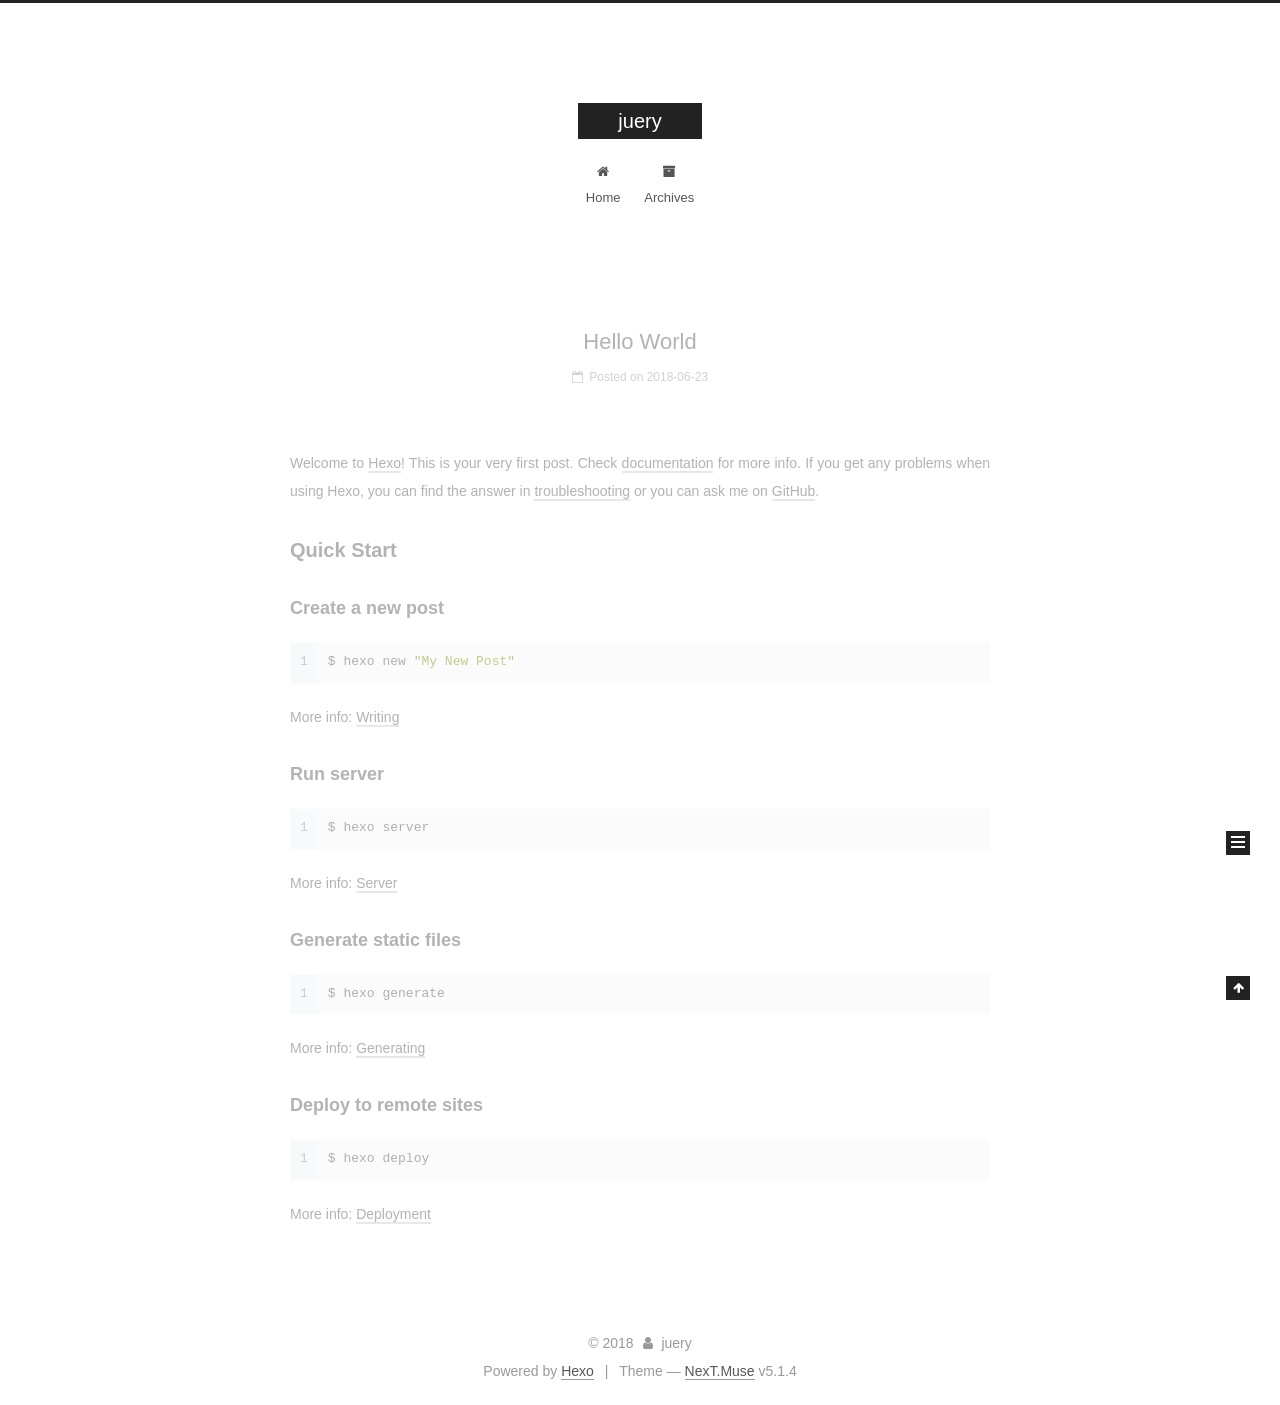
<file: index.html>
<!DOCTYPE html>



  


<html class="theme-next muse use-motion" lang="">
<head>
  <meta charset="UTF-8"/>
<meta http-equiv="X-UA-Compatible" content="IE=edge" />
<meta name="viewport" content="width=device-width, initial-scale=1, maximum-scale=1"/>
<meta name="theme-color" content="#222">









<meta http-equiv="Cache-Control" content="no-transform" />
<meta http-equiv="Cache-Control" content="no-siteapp" />
















  
  
  <link href="/lib/fancybox/source/jquery.fancybox.css?v=2.1.5" rel="stylesheet" type="text/css" />







<link href="/lib/font-awesome/css/font-awesome.min.css?v=4.6.2" rel="stylesheet" type="text/css" />

<link href="/css/main.css?v=5.1.4" rel="stylesheet" type="text/css" />


  <link rel="apple-touch-icon" sizes="180x180" href="/images/apple-touch-icon-next.png?v=5.1.4">


  <link rel="icon" type="image/png" sizes="32x32" href="/images/favicon-32x32-next.png?v=5.1.4">


  <link rel="icon" type="image/png" sizes="16x16" href="/images/favicon-16x16-next.png?v=5.1.4">


  <link rel="mask-icon" href="/images/logo.svg?v=5.1.4" color="#222">





  <meta name="keywords" content="Hexo, NexT" />










<meta property="og:type" content="website">
<meta property="og:title" content="juery">
<meta property="og:url" content="http://yoursite.com/index.html">
<meta property="og:site_name" content="juery">
<meta property="og:locale" content="default">
<meta name="twitter:card" content="summary">
<meta name="twitter:title" content="juery">



<script type="text/javascript" id="hexo.configurations">
  var NexT = window.NexT || {};
  var CONFIG = {
    root: '/',
    scheme: 'Muse',
    version: '5.1.4',
    sidebar: {"position":"left","display":"post","offset":12,"b2t":false,"scrollpercent":false,"onmobile":false},
    fancybox: true,
    tabs: true,
    motion: {"enable":true,"async":false,"transition":{"post_block":"fadeIn","post_header":"slideDownIn","post_body":"slideDownIn","coll_header":"slideLeftIn","sidebar":"slideUpIn"}},
    duoshuo: {
      userId: '0',
      author: 'Author'
    },
    algolia: {
      applicationID: '',
      apiKey: '',
      indexName: '',
      hits: {"per_page":10},
      labels: {"input_placeholder":"Search for Posts","hits_empty":"We didn't find any results for the search: ${query}","hits_stats":"${hits} results found in ${time} ms"}
    }
  };
</script>



  <link rel="canonical" href="http://yoursite.com/"/>





  <title>juery</title>
  








</head>

<body itemscope itemtype="http://schema.org/WebPage" lang="default">

  
  
    
  

  <div class="container sidebar-position-left 
  page-home">
    <div class="headband"></div>

    <header id="header" class="header" itemscope itemtype="http://schema.org/WPHeader">
      <div class="header-inner"><div class="site-brand-wrapper">
  <div class="site-meta ">
    

    <div class="custom-logo-site-title">
      <a href="/"  class="brand" rel="start">
        <span class="logo-line-before"><i></i></span>
        <span class="site-title">juery</span>
        <span class="logo-line-after"><i></i></span>
      </a>
    </div>
      
        <p class="site-subtitle"></p>
      
  </div>

  <div class="site-nav-toggle">
    <button>
      <span class="btn-bar"></span>
      <span class="btn-bar"></span>
      <span class="btn-bar"></span>
    </button>
  </div>
</div>

<nav class="site-nav">
  

  
    <ul id="menu" class="menu">
      
        
        <li class="menu-item menu-item-home">
          <a href="/" rel="section">
            
              <i class="menu-item-icon fa fa-fw fa-home"></i> <br />
            
            Home
          </a>
        </li>
      
        
        <li class="menu-item menu-item-archives">
          <a href="/archives/" rel="section">
            
              <i class="menu-item-icon fa fa-fw fa-archive"></i> <br />
            
            Archives
          </a>
        </li>
      

      
    </ul>
  

  
</nav>



 </div>
    </header>

    <main id="main" class="main">
      <div class="main-inner">
        <div class="content-wrap">
          <div id="content" class="content">
            
  <section id="posts" class="posts-expand">
    
      

  

  
  
  

  <article class="post post-type-normal" itemscope itemtype="http://schema.org/Article">
  
  
  
  <div class="post-block">
    <link itemprop="mainEntityOfPage" href="http://yoursite.com/2018/06/23/hello-world/">

    <span hidden itemprop="author" itemscope itemtype="http://schema.org/Person">
      <meta itemprop="name" content="juery">
      <meta itemprop="description" content="">
      <meta itemprop="image" content="/images/avatar.gif">
    </span>

    <span hidden itemprop="publisher" itemscope itemtype="http://schema.org/Organization">
      <meta itemprop="name" content="juery">
    </span>

    
      <header class="post-header">

        
        
          <h1 class="post-title" itemprop="name headline">
                
                <a class="post-title-link" href="/2018/06/23/hello-world/" itemprop="url">Hello World</a></h1>
        

        <div class="post-meta">
          <span class="post-time">
            
              <span class="post-meta-item-icon">
                <i class="fa fa-calendar-o"></i>
              </span>
              
                <span class="post-meta-item-text">Posted on</span>
              
              <time title="Post created" itemprop="dateCreated datePublished" datetime="2018-06-23T11:20:34+08:00">
                2018-06-23
              </time>
            

            

            
          </span>

          

          
            
          

          
          

          

          

          

        </div>
      </header>
    

    
    
    
    <div class="post-body" itemprop="articleBody">

      
      

      
        
          
            <p>Welcome to <a href="https://hexo.io/" target="_blank" rel="noopener">Hexo</a>! This is your very first post. Check <a href="https://hexo.io/docs/" target="_blank" rel="noopener">documentation</a> for more info. If you get any problems when using Hexo, you can find the answer in <a href="https://hexo.io/docs/troubleshooting.html" target="_blank" rel="noopener">troubleshooting</a> or you can ask me on <a href="https://github.com/hexojs/hexo/issues" target="_blank" rel="noopener">GitHub</a>.</p>
<h2 id="Quick-Start"><a href="#Quick-Start" class="headerlink" title="Quick Start"></a>Quick Start</h2><h3 id="Create-a-new-post"><a href="#Create-a-new-post" class="headerlink" title="Create a new post"></a>Create a new post</h3><figure class="highlight bash"><table><tr><td class="gutter"><pre><span class="line">1</span><br></pre></td><td class="code"><pre><span class="line">$ hexo new <span class="string">"My New Post"</span></span><br></pre></td></tr></table></figure>
<p>More info: <a href="https://hexo.io/docs/writing.html" target="_blank" rel="noopener">Writing</a></p>
<h3 id="Run-server"><a href="#Run-server" class="headerlink" title="Run server"></a>Run server</h3><figure class="highlight bash"><table><tr><td class="gutter"><pre><span class="line">1</span><br></pre></td><td class="code"><pre><span class="line">$ hexo server</span><br></pre></td></tr></table></figure>
<p>More info: <a href="https://hexo.io/docs/server.html" target="_blank" rel="noopener">Server</a></p>
<h3 id="Generate-static-files"><a href="#Generate-static-files" class="headerlink" title="Generate static files"></a>Generate static files</h3><figure class="highlight bash"><table><tr><td class="gutter"><pre><span class="line">1</span><br></pre></td><td class="code"><pre><span class="line">$ hexo generate</span><br></pre></td></tr></table></figure>
<p>More info: <a href="https://hexo.io/docs/generating.html" target="_blank" rel="noopener">Generating</a></p>
<h3 id="Deploy-to-remote-sites"><a href="#Deploy-to-remote-sites" class="headerlink" title="Deploy to remote sites"></a>Deploy to remote sites</h3><figure class="highlight bash"><table><tr><td class="gutter"><pre><span class="line">1</span><br></pre></td><td class="code"><pre><span class="line">$ hexo deploy</span><br></pre></td></tr></table></figure>
<p>More info: <a href="https://hexo.io/docs/deployment.html" target="_blank" rel="noopener">Deployment</a></p>

          
        
      
    </div>
    
    
    

    

    

    

    <footer class="post-footer">
      

      

      

      
      
        <div class="post-eof"></div>
      
    </footer>
  </div>
  
  
  
  </article>


    
  </section>

  


          </div>
          


          

        </div>
        
          
  
  <div class="sidebar-toggle">
    <div class="sidebar-toggle-line-wrap">
      <span class="sidebar-toggle-line sidebar-toggle-line-first"></span>
      <span class="sidebar-toggle-line sidebar-toggle-line-middle"></span>
      <span class="sidebar-toggle-line sidebar-toggle-line-last"></span>
    </div>
  </div>

  <aside id="sidebar" class="sidebar">
    
    <div class="sidebar-inner">

      

      

      <section class="site-overview-wrap sidebar-panel sidebar-panel-active">
        <div class="site-overview">
          <div class="site-author motion-element" itemprop="author" itemscope itemtype="http://schema.org/Person">
            
              <p class="site-author-name" itemprop="name">juery</p>
              <p class="site-description motion-element" itemprop="description"></p>
          </div>

          <nav class="site-state motion-element">

            
              <div class="site-state-item site-state-posts">
              
                <a href="/archives/">
              
                  <span class="site-state-item-count">1</span>
                  <span class="site-state-item-name">posts</span>
                </a>
              </div>
            

            

            

          </nav>

          

          

          
          

          
          

          

        </div>
      </section>

      

      

    </div>
  </aside>


        
      </div>
    </main>

    <footer id="footer" class="footer">
      <div class="footer-inner">
        <div class="copyright">&copy; <span itemprop="copyrightYear">2018</span>
  <span class="with-love">
    <i class="fa fa-user"></i>
  </span>
  <span class="author" itemprop="copyrightHolder">juery</span>

  
</div>


  <div class="powered-by">Powered by <a class="theme-link" target="_blank" href="https://hexo.io">Hexo</a></div>



  <span class="post-meta-divider">|</span>



  <div class="theme-info">Theme &mdash; <a class="theme-link" target="_blank" href="https://github.com/iissnan/hexo-theme-next">NexT.Muse</a> v5.1.4</div>




        







        
      </div>
    </footer>

    
      <div class="back-to-top">
        <i class="fa fa-arrow-up"></i>
        
      </div>
    

    

  </div>

  

<script type="text/javascript">
  if (Object.prototype.toString.call(window.Promise) !== '[object Function]') {
    window.Promise = null;
  }
</script>









  












  
  
    <script type="text/javascript" src="/lib/jquery/index.js?v=2.1.3"></script>
  

  
  
    <script type="text/javascript" src="/lib/fastclick/lib/fastclick.min.js?v=1.0.6"></script>
  

  
  
    <script type="text/javascript" src="/lib/jquery_lazyload/jquery.lazyload.js?v=1.9.7"></script>
  

  
  
    <script type="text/javascript" src="/lib/velocity/velocity.min.js?v=1.2.1"></script>
  

  
  
    <script type="text/javascript" src="/lib/velocity/velocity.ui.min.js?v=1.2.1"></script>
  

  
  
    <script type="text/javascript" src="/lib/fancybox/source/jquery.fancybox.pack.js?v=2.1.5"></script>
  


  


  <script type="text/javascript" src="/js/src/utils.js?v=5.1.4"></script>

  <script type="text/javascript" src="/js/src/motion.js?v=5.1.4"></script>



  
  

  

  


  <script type="text/javascript" src="/js/src/bootstrap.js?v=5.1.4"></script>



  


  




	





  





  












  





  

  

  

  
  

  

  

  

</body>
</html>
</file>
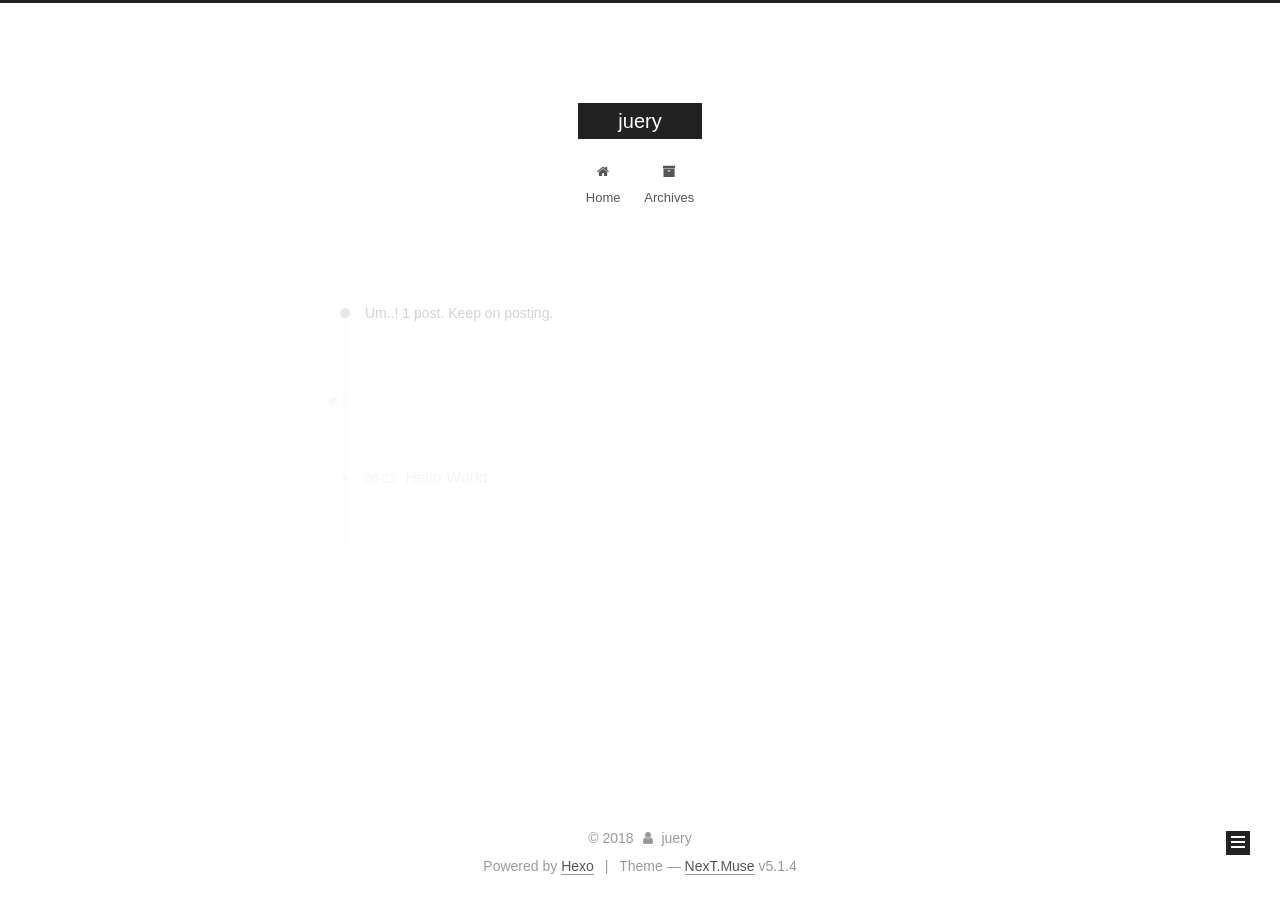
<file: archives/index.html>
<!DOCTYPE html>



  


<html class="theme-next muse use-motion" lang="">
<head>
  <meta charset="UTF-8"/>
<meta http-equiv="X-UA-Compatible" content="IE=edge" />
<meta name="viewport" content="width=device-width, initial-scale=1, maximum-scale=1"/>
<meta name="theme-color" content="#222">









<meta http-equiv="Cache-Control" content="no-transform" />
<meta http-equiv="Cache-Control" content="no-siteapp" />
















  
  
  <link href="/lib/fancybox/source/jquery.fancybox.css?v=2.1.5" rel="stylesheet" type="text/css" />







<link href="/lib/font-awesome/css/font-awesome.min.css?v=4.6.2" rel="stylesheet" type="text/css" />

<link href="/css/main.css?v=5.1.4" rel="stylesheet" type="text/css" />


  <link rel="apple-touch-icon" sizes="180x180" href="/images/apple-touch-icon-next.png?v=5.1.4">


  <link rel="icon" type="image/png" sizes="32x32" href="/images/favicon-32x32-next.png?v=5.1.4">


  <link rel="icon" type="image/png" sizes="16x16" href="/images/favicon-16x16-next.png?v=5.1.4">


  <link rel="mask-icon" href="/images/logo.svg?v=5.1.4" color="#222">





  <meta name="keywords" content="Hexo, NexT" />










<meta property="og:type" content="website">
<meta property="og:title" content="juery">
<meta property="og:url" content="http://yoursite.com/archives/index.html">
<meta property="og:site_name" content="juery">
<meta property="og:locale" content="default">
<meta name="twitter:card" content="summary">
<meta name="twitter:title" content="juery">



<script type="text/javascript" id="hexo.configurations">
  var NexT = window.NexT || {};
  var CONFIG = {
    root: '/',
    scheme: 'Muse',
    version: '5.1.4',
    sidebar: {"position":"left","display":"post","offset":12,"b2t":false,"scrollpercent":false,"onmobile":false},
    fancybox: true,
    tabs: true,
    motion: {"enable":true,"async":false,"transition":{"post_block":"fadeIn","post_header":"slideDownIn","post_body":"slideDownIn","coll_header":"slideLeftIn","sidebar":"slideUpIn"}},
    duoshuo: {
      userId: '0',
      author: 'Author'
    },
    algolia: {
      applicationID: '',
      apiKey: '',
      indexName: '',
      hits: {"per_page":10},
      labels: {"input_placeholder":"Search for Posts","hits_empty":"We didn't find any results for the search: ${query}","hits_stats":"${hits} results found in ${time} ms"}
    }
  };
</script>



  <link rel="canonical" href="http://yoursite.com/archives/"/>





  <title>Archive | juery</title>
  








</head>

<body itemscope itemtype="http://schema.org/WebPage" lang="default">

  
  
    
  

  <div class="container sidebar-position-left page-archive">
    <div class="headband"></div>

    <header id="header" class="header" itemscope itemtype="http://schema.org/WPHeader">
      <div class="header-inner"><div class="site-brand-wrapper">
  <div class="site-meta ">
    

    <div class="custom-logo-site-title">
      <a href="/"  class="brand" rel="start">
        <span class="logo-line-before"><i></i></span>
        <span class="site-title">juery</span>
        <span class="logo-line-after"><i></i></span>
      </a>
    </div>
      
        <p class="site-subtitle"></p>
      
  </div>

  <div class="site-nav-toggle">
    <button>
      <span class="btn-bar"></span>
      <span class="btn-bar"></span>
      <span class="btn-bar"></span>
    </button>
  </div>
</div>

<nav class="site-nav">
  

  
    <ul id="menu" class="menu">
      
        
        <li class="menu-item menu-item-home">
          <a href="/" rel="section">
            
              <i class="menu-item-icon fa fa-fw fa-home"></i> <br />
            
            Home
          </a>
        </li>
      
        
        <li class="menu-item menu-item-archives">
          <a href="/archives/" rel="section">
            
              <i class="menu-item-icon fa fa-fw fa-archive"></i> <br />
            
            Archives
          </a>
        </li>
      

      
    </ul>
  

  
</nav>



 </div>
    </header>

    <main id="main" class="main">
      <div class="main-inner">
        <div class="content-wrap">
          <div id="content" class="content">
            

  
  
  
  <div class="post-block archive">
    <div id="posts" class="posts-collapse">
      <span class="archive-move-on"></span>

      <span class="archive-page-counter">
        
        
        
          
        
        Um..! 1 post. Keep on posting.
      </span>

      

        
        
        

        
          
          <div class="collection-title">
            <h1 class="archive-year" id="archive-year-2018">2018</h1>
          </div>
        
        

        

  <article class="post post-type-normal" itemscope itemtype="http://schema.org/Article">
    <header class="post-header">

      <h2 class="post-title">
        
            <a class="post-title-link" href="/2018/06/23/hello-world/" itemprop="url">
              
                <span itemprop="name">Hello World</span>
              
            </a>
        
      </h2>

      <div class="post-meta">
        <time class="post-time" itemprop="dateCreated"
              datetime="2018-06-23T11:20:34+08:00"
              content="2018-06-23" >
          06-23
        </time>
      </div>

    </header>
  </article>



      

    </div>
  </div>
  
  
  

  



          </div>
          


          

        </div>
        
          
  
  <div class="sidebar-toggle">
    <div class="sidebar-toggle-line-wrap">
      <span class="sidebar-toggle-line sidebar-toggle-line-first"></span>
      <span class="sidebar-toggle-line sidebar-toggle-line-middle"></span>
      <span class="sidebar-toggle-line sidebar-toggle-line-last"></span>
    </div>
  </div>

  <aside id="sidebar" class="sidebar">
    
    <div class="sidebar-inner">

      

      

      <section class="site-overview-wrap sidebar-panel sidebar-panel-active">
        <div class="site-overview">
          <div class="site-author motion-element" itemprop="author" itemscope itemtype="http://schema.org/Person">
            
              <p class="site-author-name" itemprop="name">juery</p>
              <p class="site-description motion-element" itemprop="description"></p>
          </div>

          <nav class="site-state motion-element">

            
              <div class="site-state-item site-state-posts">
              
                <a href="/archives/">
              
                  <span class="site-state-item-count">1</span>
                  <span class="site-state-item-name">posts</span>
                </a>
              </div>
            

            

            

          </nav>

          

          

          
          

          
          

          

        </div>
      </section>

      

      

    </div>
  </aside>


        
      </div>
    </main>

    <footer id="footer" class="footer">
      <div class="footer-inner">
        <div class="copyright">&copy; <span itemprop="copyrightYear">2018</span>
  <span class="with-love">
    <i class="fa fa-user"></i>
  </span>
  <span class="author" itemprop="copyrightHolder">juery</span>

  
</div>


  <div class="powered-by">Powered by <a class="theme-link" target="_blank" href="https://hexo.io">Hexo</a></div>



  <span class="post-meta-divider">|</span>



  <div class="theme-info">Theme &mdash; <a class="theme-link" target="_blank" href="https://github.com/iissnan/hexo-theme-next">NexT.Muse</a> v5.1.4</div>




        







        
      </div>
    </footer>

    
      <div class="back-to-top">
        <i class="fa fa-arrow-up"></i>
        
      </div>
    

    

  </div>

  

<script type="text/javascript">
  if (Object.prototype.toString.call(window.Promise) !== '[object Function]') {
    window.Promise = null;
  }
</script>









  












  
  
    <script type="text/javascript" src="/lib/jquery/index.js?v=2.1.3"></script>
  

  
  
    <script type="text/javascript" src="/lib/fastclick/lib/fastclick.min.js?v=1.0.6"></script>
  

  
  
    <script type="text/javascript" src="/lib/jquery_lazyload/jquery.lazyload.js?v=1.9.7"></script>
  

  
  
    <script type="text/javascript" src="/lib/velocity/velocity.min.js?v=1.2.1"></script>
  

  
  
    <script type="text/javascript" src="/lib/velocity/velocity.ui.min.js?v=1.2.1"></script>
  

  
  
    <script type="text/javascript" src="/lib/fancybox/source/jquery.fancybox.pack.js?v=2.1.5"></script>
  


  


  <script type="text/javascript" src="/js/src/utils.js?v=5.1.4"></script>

  <script type="text/javascript" src="/js/src/motion.js?v=5.1.4"></script>



  
  

  

  


  <script type="text/javascript" src="/js/src/bootstrap.js?v=5.1.4"></script>



  


  




	





  





  












  





  

  

  

  
  

  

  

  

</body>
</html>
</file>
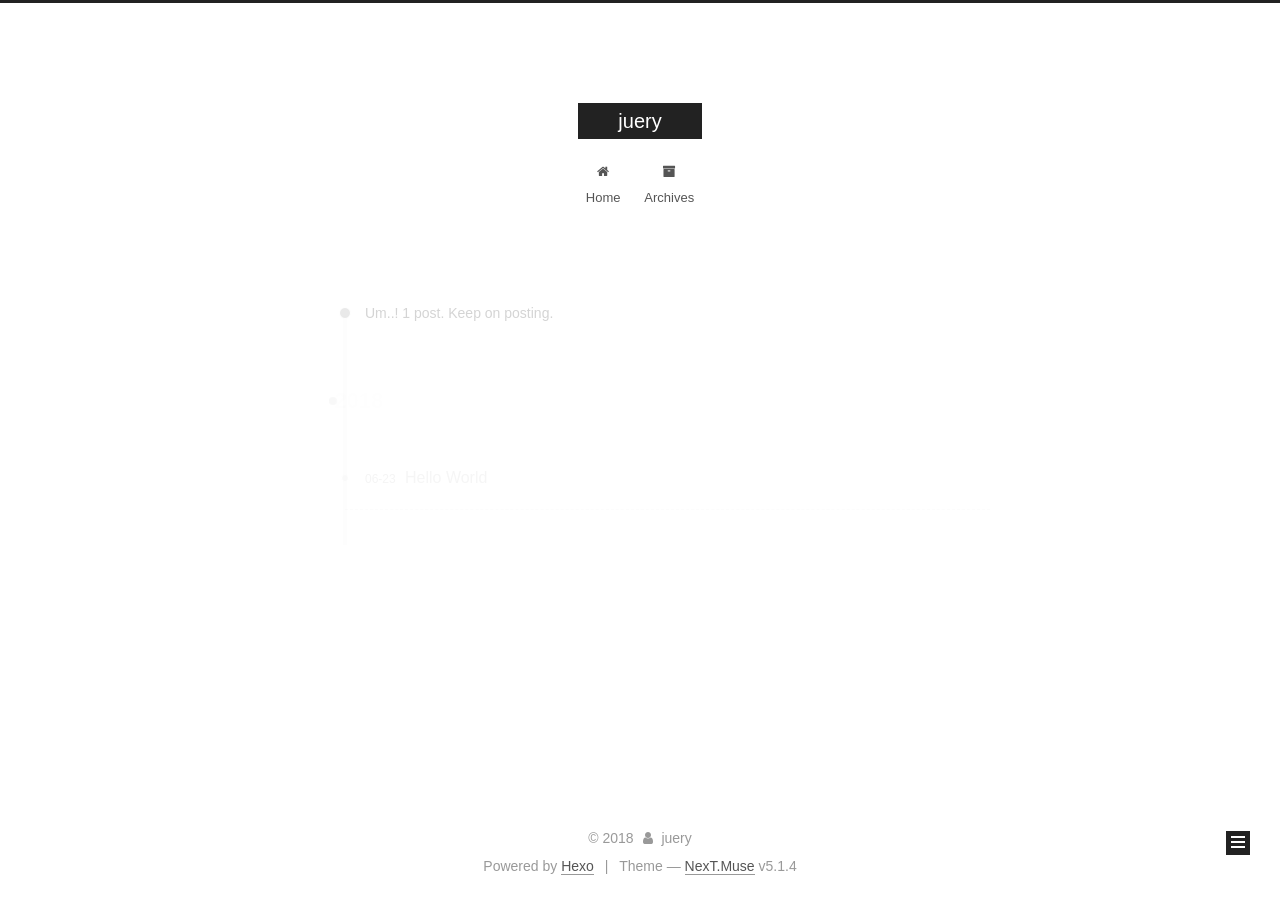
<file: archives/2018/index.html>
<!DOCTYPE html>



  


<html class="theme-next muse use-motion" lang="">
<head>
  <meta charset="UTF-8"/>
<meta http-equiv="X-UA-Compatible" content="IE=edge" />
<meta name="viewport" content="width=device-width, initial-scale=1, maximum-scale=1"/>
<meta name="theme-color" content="#222">









<meta http-equiv="Cache-Control" content="no-transform" />
<meta http-equiv="Cache-Control" content="no-siteapp" />
















  
  
  <link href="/lib/fancybox/source/jquery.fancybox.css?v=2.1.5" rel="stylesheet" type="text/css" />







<link href="/lib/font-awesome/css/font-awesome.min.css?v=4.6.2" rel="stylesheet" type="text/css" />

<link href="/css/main.css?v=5.1.4" rel="stylesheet" type="text/css" />


  <link rel="apple-touch-icon" sizes="180x180" href="/images/apple-touch-icon-next.png?v=5.1.4">


  <link rel="icon" type="image/png" sizes="32x32" href="/images/favicon-32x32-next.png?v=5.1.4">


  <link rel="icon" type="image/png" sizes="16x16" href="/images/favicon-16x16-next.png?v=5.1.4">


  <link rel="mask-icon" href="/images/logo.svg?v=5.1.4" color="#222">





  <meta name="keywords" content="Hexo, NexT" />










<meta property="og:type" content="website">
<meta property="og:title" content="juery">
<meta property="og:url" content="http://yoursite.com/archives/2018/index.html">
<meta property="og:site_name" content="juery">
<meta property="og:locale" content="default">
<meta name="twitter:card" content="summary">
<meta name="twitter:title" content="juery">



<script type="text/javascript" id="hexo.configurations">
  var NexT = window.NexT || {};
  var CONFIG = {
    root: '/',
    scheme: 'Muse',
    version: '5.1.4',
    sidebar: {"position":"left","display":"post","offset":12,"b2t":false,"scrollpercent":false,"onmobile":false},
    fancybox: true,
    tabs: true,
    motion: {"enable":true,"async":false,"transition":{"post_block":"fadeIn","post_header":"slideDownIn","post_body":"slideDownIn","coll_header":"slideLeftIn","sidebar":"slideUpIn"}},
    duoshuo: {
      userId: '0',
      author: 'Author'
    },
    algolia: {
      applicationID: '',
      apiKey: '',
      indexName: '',
      hits: {"per_page":10},
      labels: {"input_placeholder":"Search for Posts","hits_empty":"We didn't find any results for the search: ${query}","hits_stats":"${hits} results found in ${time} ms"}
    }
  };
</script>



  <link rel="canonical" href="http://yoursite.com/archives/2018/"/>





  <title>Archive | juery</title>
  








</head>

<body itemscope itemtype="http://schema.org/WebPage" lang="default">

  
  
    
  

  <div class="container sidebar-position-left page-archive">
    <div class="headband"></div>

    <header id="header" class="header" itemscope itemtype="http://schema.org/WPHeader">
      <div class="header-inner"><div class="site-brand-wrapper">
  <div class="site-meta ">
    

    <div class="custom-logo-site-title">
      <a href="/"  class="brand" rel="start">
        <span class="logo-line-before"><i></i></span>
        <span class="site-title">juery</span>
        <span class="logo-line-after"><i></i></span>
      </a>
    </div>
      
        <p class="site-subtitle"></p>
      
  </div>

  <div class="site-nav-toggle">
    <button>
      <span class="btn-bar"></span>
      <span class="btn-bar"></span>
      <span class="btn-bar"></span>
    </button>
  </div>
</div>

<nav class="site-nav">
  

  
    <ul id="menu" class="menu">
      
        
        <li class="menu-item menu-item-home">
          <a href="/" rel="section">
            
              <i class="menu-item-icon fa fa-fw fa-home"></i> <br />
            
            Home
          </a>
        </li>
      
        
        <li class="menu-item menu-item-archives">
          <a href="/archives/" rel="section">
            
              <i class="menu-item-icon fa fa-fw fa-archive"></i> <br />
            
            Archives
          </a>
        </li>
      

      
    </ul>
  

  
</nav>



 </div>
    </header>

    <main id="main" class="main">
      <div class="main-inner">
        <div class="content-wrap">
          <div id="content" class="content">
            

  
  
  
  <div class="post-block archive">
    <div id="posts" class="posts-collapse">
      <span class="archive-move-on"></span>

      <span class="archive-page-counter">
        
        
        
          
        
        Um..! 1 post. Keep on posting.
      </span>

      

        
        
        

        
          
          <div class="collection-title">
            <h1 class="archive-year" id="archive-year-2018">2018</h1>
          </div>
        
        

        

  <article class="post post-type-normal" itemscope itemtype="http://schema.org/Article">
    <header class="post-header">

      <h2 class="post-title">
        
            <a class="post-title-link" href="/2018/06/23/hello-world/" itemprop="url">
              
                <span itemprop="name">Hello World</span>
              
            </a>
        
      </h2>

      <div class="post-meta">
        <time class="post-time" itemprop="dateCreated"
              datetime="2018-06-23T11:20:34+08:00"
              content="2018-06-23" >
          06-23
        </time>
      </div>

    </header>
  </article>



      

    </div>
  </div>
  
  
  

  



          </div>
          


          

        </div>
        
          
  
  <div class="sidebar-toggle">
    <div class="sidebar-toggle-line-wrap">
      <span class="sidebar-toggle-line sidebar-toggle-line-first"></span>
      <span class="sidebar-toggle-line sidebar-toggle-line-middle"></span>
      <span class="sidebar-toggle-line sidebar-toggle-line-last"></span>
    </div>
  </div>

  <aside id="sidebar" class="sidebar">
    
    <div class="sidebar-inner">

      

      

      <section class="site-overview-wrap sidebar-panel sidebar-panel-active">
        <div class="site-overview">
          <div class="site-author motion-element" itemprop="author" itemscope itemtype="http://schema.org/Person">
            
              <p class="site-author-name" itemprop="name">juery</p>
              <p class="site-description motion-element" itemprop="description"></p>
          </div>

          <nav class="site-state motion-element">

            
              <div class="site-state-item site-state-posts">
              
                <a href="/archives/">
              
                  <span class="site-state-item-count">1</span>
                  <span class="site-state-item-name">posts</span>
                </a>
              </div>
            

            

            

          </nav>

          

          

          
          

          
          

          

        </div>
      </section>

      

      

    </div>
  </aside>


        
      </div>
    </main>

    <footer id="footer" class="footer">
      <div class="footer-inner">
        <div class="copyright">&copy; <span itemprop="copyrightYear">2018</span>
  <span class="with-love">
    <i class="fa fa-user"></i>
  </span>
  <span class="author" itemprop="copyrightHolder">juery</span>

  
</div>


  <div class="powered-by">Powered by <a class="theme-link" target="_blank" href="https://hexo.io">Hexo</a></div>



  <span class="post-meta-divider">|</span>



  <div class="theme-info">Theme &mdash; <a class="theme-link" target="_blank" href="https://github.com/iissnan/hexo-theme-next">NexT.Muse</a> v5.1.4</div>




        







        
      </div>
    </footer>

    
      <div class="back-to-top">
        <i class="fa fa-arrow-up"></i>
        
      </div>
    

    

  </div>

  

<script type="text/javascript">
  if (Object.prototype.toString.call(window.Promise) !== '[object Function]') {
    window.Promise = null;
  }
</script>









  












  
  
    <script type="text/javascript" src="/lib/jquery/index.js?v=2.1.3"></script>
  

  
  
    <script type="text/javascript" src="/lib/fastclick/lib/fastclick.min.js?v=1.0.6"></script>
  

  
  
    <script type="text/javascript" src="/lib/jquery_lazyload/jquery.lazyload.js?v=1.9.7"></script>
  

  
  
    <script type="text/javascript" src="/lib/velocity/velocity.min.js?v=1.2.1"></script>
  

  
  
    <script type="text/javascript" src="/lib/velocity/velocity.ui.min.js?v=1.2.1"></script>
  

  
  
    <script type="text/javascript" src="/lib/fancybox/source/jquery.fancybox.pack.js?v=2.1.5"></script>
  


  


  <script type="text/javascript" src="/js/src/utils.js?v=5.1.4"></script>

  <script type="text/javascript" src="/js/src/motion.js?v=5.1.4"></script>



  
  

  

  


  <script type="text/javascript" src="/js/src/bootstrap.js?v=5.1.4"></script>



  


  




	





  





  












  





  

  

  

  
  

  

  

  

</body>
</html>
</file>
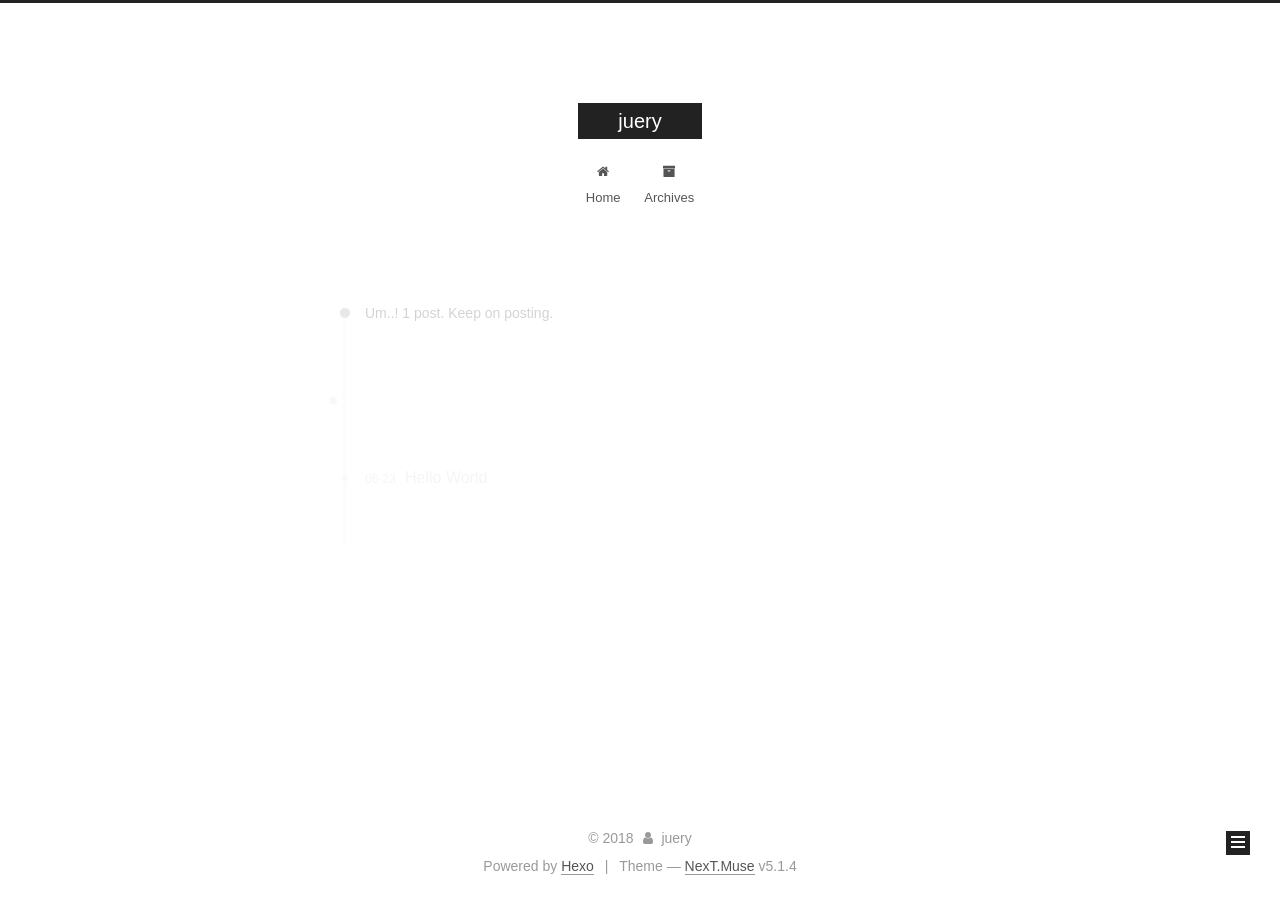
<file: archives/2018/06/index.html>
<!DOCTYPE html>



  


<html class="theme-next muse use-motion" lang="">
<head>
  <meta charset="UTF-8"/>
<meta http-equiv="X-UA-Compatible" content="IE=edge" />
<meta name="viewport" content="width=device-width, initial-scale=1, maximum-scale=1"/>
<meta name="theme-color" content="#222">









<meta http-equiv="Cache-Control" content="no-transform" />
<meta http-equiv="Cache-Control" content="no-siteapp" />
















  
  
  <link href="/lib/fancybox/source/jquery.fancybox.css?v=2.1.5" rel="stylesheet" type="text/css" />







<link href="/lib/font-awesome/css/font-awesome.min.css?v=4.6.2" rel="stylesheet" type="text/css" />

<link href="/css/main.css?v=5.1.4" rel="stylesheet" type="text/css" />


  <link rel="apple-touch-icon" sizes="180x180" href="/images/apple-touch-icon-next.png?v=5.1.4">


  <link rel="icon" type="image/png" sizes="32x32" href="/images/favicon-32x32-next.png?v=5.1.4">


  <link rel="icon" type="image/png" sizes="16x16" href="/images/favicon-16x16-next.png?v=5.1.4">


  <link rel="mask-icon" href="/images/logo.svg?v=5.1.4" color="#222">





  <meta name="keywords" content="Hexo, NexT" />










<meta property="og:type" content="website">
<meta property="og:title" content="juery">
<meta property="og:url" content="http://yoursite.com/archives/2018/06/index.html">
<meta property="og:site_name" content="juery">
<meta property="og:locale" content="default">
<meta name="twitter:card" content="summary">
<meta name="twitter:title" content="juery">



<script type="text/javascript" id="hexo.configurations">
  var NexT = window.NexT || {};
  var CONFIG = {
    root: '/',
    scheme: 'Muse',
    version: '5.1.4',
    sidebar: {"position":"left","display":"post","offset":12,"b2t":false,"scrollpercent":false,"onmobile":false},
    fancybox: true,
    tabs: true,
    motion: {"enable":true,"async":false,"transition":{"post_block":"fadeIn","post_header":"slideDownIn","post_body":"slideDownIn","coll_header":"slideLeftIn","sidebar":"slideUpIn"}},
    duoshuo: {
      userId: '0',
      author: 'Author'
    },
    algolia: {
      applicationID: '',
      apiKey: '',
      indexName: '',
      hits: {"per_page":10},
      labels: {"input_placeholder":"Search for Posts","hits_empty":"We didn't find any results for the search: ${query}","hits_stats":"${hits} results found in ${time} ms"}
    }
  };
</script>



  <link rel="canonical" href="http://yoursite.com/archives/2018/06/"/>





  <title>Archive | juery</title>
  








</head>

<body itemscope itemtype="http://schema.org/WebPage" lang="default">

  
  
    
  

  <div class="container sidebar-position-left page-archive">
    <div class="headband"></div>

    <header id="header" class="header" itemscope itemtype="http://schema.org/WPHeader">
      <div class="header-inner"><div class="site-brand-wrapper">
  <div class="site-meta ">
    

    <div class="custom-logo-site-title">
      <a href="/"  class="brand" rel="start">
        <span class="logo-line-before"><i></i></span>
        <span class="site-title">juery</span>
        <span class="logo-line-after"><i></i></span>
      </a>
    </div>
      
        <p class="site-subtitle"></p>
      
  </div>

  <div class="site-nav-toggle">
    <button>
      <span class="btn-bar"></span>
      <span class="btn-bar"></span>
      <span class="btn-bar"></span>
    </button>
  </div>
</div>

<nav class="site-nav">
  

  
    <ul id="menu" class="menu">
      
        
        <li class="menu-item menu-item-home">
          <a href="/" rel="section">
            
              <i class="menu-item-icon fa fa-fw fa-home"></i> <br />
            
            Home
          </a>
        </li>
      
        
        <li class="menu-item menu-item-archives">
          <a href="/archives/" rel="section">
            
              <i class="menu-item-icon fa fa-fw fa-archive"></i> <br />
            
            Archives
          </a>
        </li>
      

      
    </ul>
  

  
</nav>



 </div>
    </header>

    <main id="main" class="main">
      <div class="main-inner">
        <div class="content-wrap">
          <div id="content" class="content">
            

  
  
  
  <div class="post-block archive">
    <div id="posts" class="posts-collapse">
      <span class="archive-move-on"></span>

      <span class="archive-page-counter">
        
        
        
          
        
        Um..! 1 post. Keep on posting.
      </span>

      

        
        
        

        
          
          <div class="collection-title">
            <h1 class="archive-year" id="archive-year-2018">2018</h1>
          </div>
        
        

        

  <article class="post post-type-normal" itemscope itemtype="http://schema.org/Article">
    <header class="post-header">

      <h2 class="post-title">
        
            <a class="post-title-link" href="/2018/06/23/hello-world/" itemprop="url">
              
                <span itemprop="name">Hello World</span>
              
            </a>
        
      </h2>

      <div class="post-meta">
        <time class="post-time" itemprop="dateCreated"
              datetime="2018-06-23T11:20:34+08:00"
              content="2018-06-23" >
          06-23
        </time>
      </div>

    </header>
  </article>



      

    </div>
  </div>
  
  
  

  



          </div>
          


          

        </div>
        
          
  
  <div class="sidebar-toggle">
    <div class="sidebar-toggle-line-wrap">
      <span class="sidebar-toggle-line sidebar-toggle-line-first"></span>
      <span class="sidebar-toggle-line sidebar-toggle-line-middle"></span>
      <span class="sidebar-toggle-line sidebar-toggle-line-last"></span>
    </div>
  </div>

  <aside id="sidebar" class="sidebar">
    
    <div class="sidebar-inner">

      

      

      <section class="site-overview-wrap sidebar-panel sidebar-panel-active">
        <div class="site-overview">
          <div class="site-author motion-element" itemprop="author" itemscope itemtype="http://schema.org/Person">
            
              <p class="site-author-name" itemprop="name">juery</p>
              <p class="site-description motion-element" itemprop="description"></p>
          </div>

          <nav class="site-state motion-element">

            
              <div class="site-state-item site-state-posts">
              
                <a href="/archives/">
              
                  <span class="site-state-item-count">1</span>
                  <span class="site-state-item-name">posts</span>
                </a>
              </div>
            

            

            

          </nav>

          

          

          
          

          
          

          

        </div>
      </section>

      

      

    </div>
  </aside>


        
      </div>
    </main>

    <footer id="footer" class="footer">
      <div class="footer-inner">
        <div class="copyright">&copy; <span itemprop="copyrightYear">2018</span>
  <span class="with-love">
    <i class="fa fa-user"></i>
  </span>
  <span class="author" itemprop="copyrightHolder">juery</span>

  
</div>


  <div class="powered-by">Powered by <a class="theme-link" target="_blank" href="https://hexo.io">Hexo</a></div>



  <span class="post-meta-divider">|</span>



  <div class="theme-info">Theme &mdash; <a class="theme-link" target="_blank" href="https://github.com/iissnan/hexo-theme-next">NexT.Muse</a> v5.1.4</div>




        







        
      </div>
    </footer>

    
      <div class="back-to-top">
        <i class="fa fa-arrow-up"></i>
        
      </div>
    

    

  </div>

  

<script type="text/javascript">
  if (Object.prototype.toString.call(window.Promise) !== '[object Function]') {
    window.Promise = null;
  }
</script>









  












  
  
    <script type="text/javascript" src="/lib/jquery/index.js?v=2.1.3"></script>
  

  
  
    <script type="text/javascript" src="/lib/fastclick/lib/fastclick.min.js?v=1.0.6"></script>
  

  
  
    <script type="text/javascript" src="/lib/jquery_lazyload/jquery.lazyload.js?v=1.9.7"></script>
  

  
  
    <script type="text/javascript" src="/lib/velocity/velocity.min.js?v=1.2.1"></script>
  

  
  
    <script type="text/javascript" src="/lib/velocity/velocity.ui.min.js?v=1.2.1"></script>
  

  
  
    <script type="text/javascript" src="/lib/fancybox/source/jquery.fancybox.pack.js?v=2.1.5"></script>
  


  


  <script type="text/javascript" src="/js/src/utils.js?v=5.1.4"></script>

  <script type="text/javascript" src="/js/src/motion.js?v=5.1.4"></script>



  
  

  

  


  <script type="text/javascript" src="/js/src/bootstrap.js?v=5.1.4"></script>



  


  




	





  





  












  





  

  

  

  
  

  

  

  

</body>
</html>
</file>
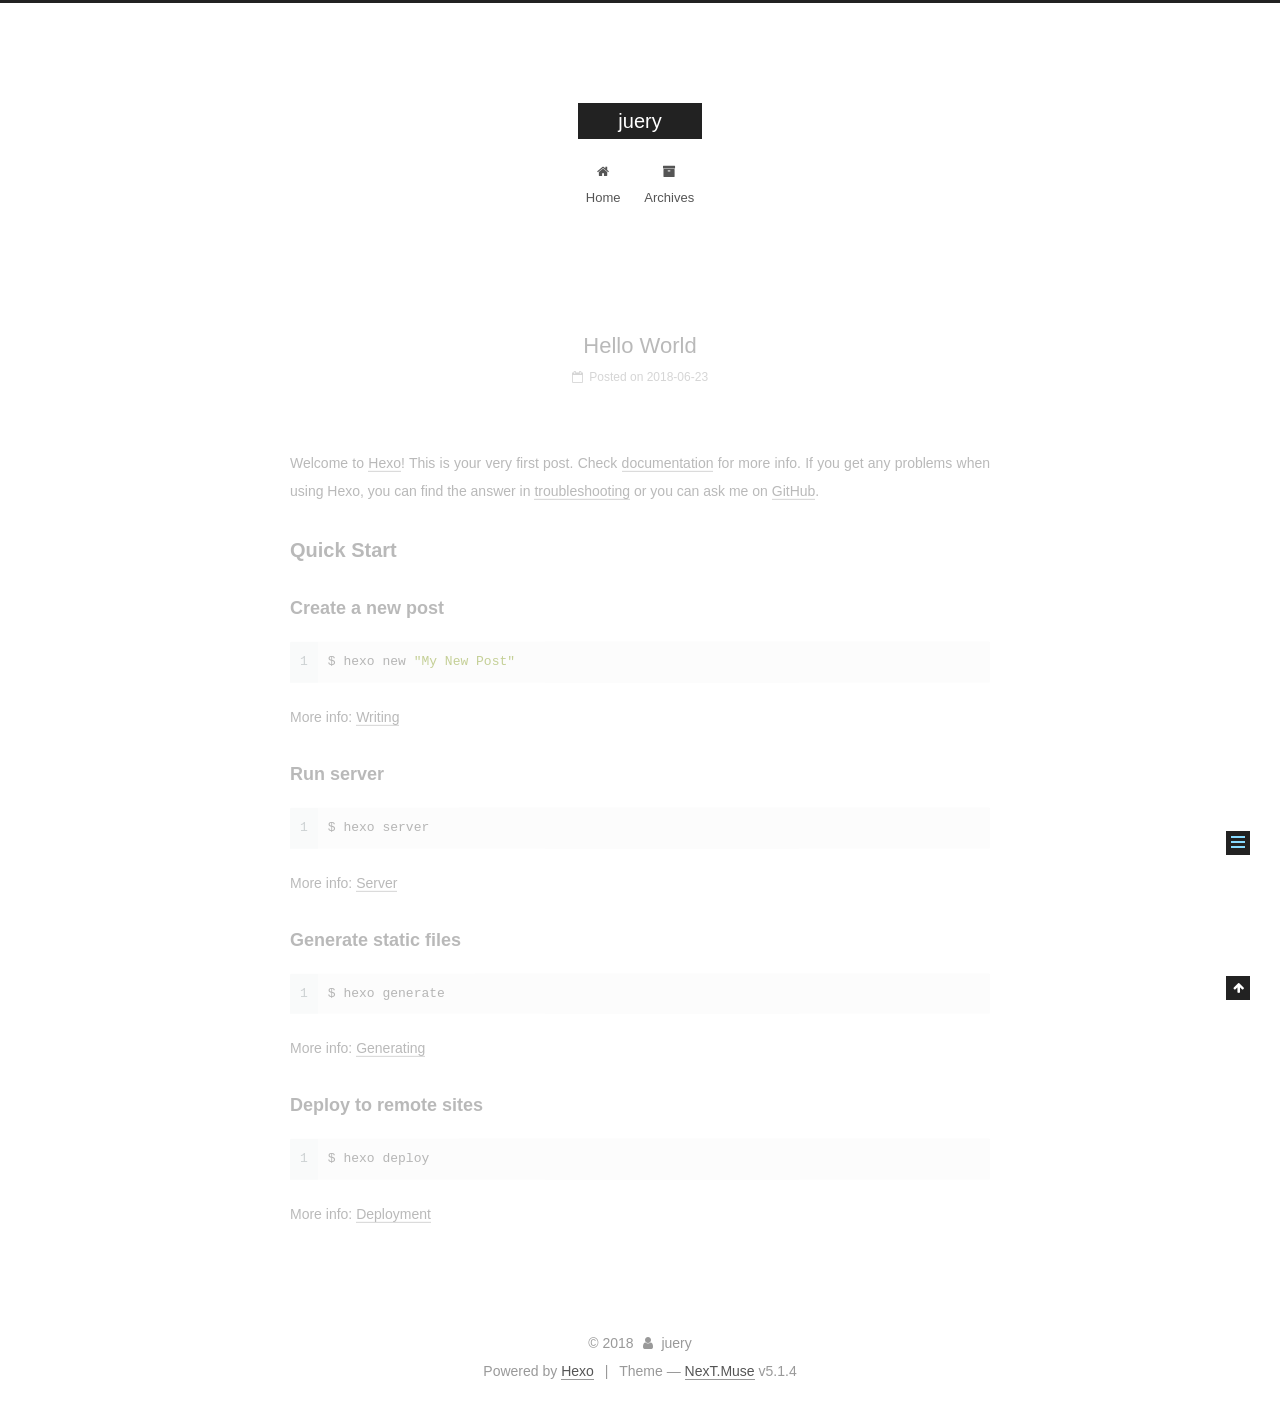
<file: 2018/06/23/hello-world/index.html>
<!DOCTYPE html>



  


<html class="theme-next muse use-motion" lang="">
<head>
  <meta charset="UTF-8"/>
<meta http-equiv="X-UA-Compatible" content="IE=edge" />
<meta name="viewport" content="width=device-width, initial-scale=1, maximum-scale=1"/>
<meta name="theme-color" content="#222">









<meta http-equiv="Cache-Control" content="no-transform" />
<meta http-equiv="Cache-Control" content="no-siteapp" />
















  
  
  <link href="/lib/fancybox/source/jquery.fancybox.css?v=2.1.5" rel="stylesheet" type="text/css" />







<link href="/lib/font-awesome/css/font-awesome.min.css?v=4.6.2" rel="stylesheet" type="text/css" />

<link href="/css/main.css?v=5.1.4" rel="stylesheet" type="text/css" />


  <link rel="apple-touch-icon" sizes="180x180" href="/images/apple-touch-icon-next.png?v=5.1.4">


  <link rel="icon" type="image/png" sizes="32x32" href="/images/favicon-32x32-next.png?v=5.1.4">


  <link rel="icon" type="image/png" sizes="16x16" href="/images/favicon-16x16-next.png?v=5.1.4">


  <link rel="mask-icon" href="/images/logo.svg?v=5.1.4" color="#222">





  <meta name="keywords" content="Hexo, NexT" />










<meta name="description" content="Welcome to Hexo! This is your very first post. Check documentation for more info. If you get any problems when using Hexo, you can find the answer in troubleshooting or you can ask me on GitHub. Quick">
<meta property="og:type" content="article">
<meta property="og:title" content="Hello World">
<meta property="og:url" content="http://yoursite.com/2018/06/23/hello-world/index.html">
<meta property="og:site_name" content="juery">
<meta property="og:description" content="Welcome to Hexo! This is your very first post. Check documentation for more info. If you get any problems when using Hexo, you can find the answer in troubleshooting or you can ask me on GitHub. Quick">
<meta property="og:locale" content="default">
<meta property="og:updated_time" content="2018-06-23T03:20:34.190Z">
<meta name="twitter:card" content="summary">
<meta name="twitter:title" content="Hello World">
<meta name="twitter:description" content="Welcome to Hexo! This is your very first post. Check documentation for more info. If you get any problems when using Hexo, you can find the answer in troubleshooting or you can ask me on GitHub. Quick">



<script type="text/javascript" id="hexo.configurations">
  var NexT = window.NexT || {};
  var CONFIG = {
    root: '/',
    scheme: 'Muse',
    version: '5.1.4',
    sidebar: {"position":"left","display":"post","offset":12,"b2t":false,"scrollpercent":false,"onmobile":false},
    fancybox: true,
    tabs: true,
    motion: {"enable":true,"async":false,"transition":{"post_block":"fadeIn","post_header":"slideDownIn","post_body":"slideDownIn","coll_header":"slideLeftIn","sidebar":"slideUpIn"}},
    duoshuo: {
      userId: '0',
      author: 'Author'
    },
    algolia: {
      applicationID: '',
      apiKey: '',
      indexName: '',
      hits: {"per_page":10},
      labels: {"input_placeholder":"Search for Posts","hits_empty":"We didn't find any results for the search: ${query}","hits_stats":"${hits} results found in ${time} ms"}
    }
  };
</script>



  <link rel="canonical" href="http://yoursite.com/2018/06/23/hello-world/"/>





  <title>Hello World | juery</title>
  








</head>

<body itemscope itemtype="http://schema.org/WebPage" lang="default">

  
  
    
  

  <div class="container sidebar-position-left page-post-detail">
    <div class="headband"></div>

    <header id="header" class="header" itemscope itemtype="http://schema.org/WPHeader">
      <div class="header-inner"><div class="site-brand-wrapper">
  <div class="site-meta ">
    

    <div class="custom-logo-site-title">
      <a href="/"  class="brand" rel="start">
        <span class="logo-line-before"><i></i></span>
        <span class="site-title">juery</span>
        <span class="logo-line-after"><i></i></span>
      </a>
    </div>
      
        <p class="site-subtitle"></p>
      
  </div>

  <div class="site-nav-toggle">
    <button>
      <span class="btn-bar"></span>
      <span class="btn-bar"></span>
      <span class="btn-bar"></span>
    </button>
  </div>
</div>

<nav class="site-nav">
  

  
    <ul id="menu" class="menu">
      
        
        <li class="menu-item menu-item-home">
          <a href="/" rel="section">
            
              <i class="menu-item-icon fa fa-fw fa-home"></i> <br />
            
            Home
          </a>
        </li>
      
        
        <li class="menu-item menu-item-archives">
          <a href="/archives/" rel="section">
            
              <i class="menu-item-icon fa fa-fw fa-archive"></i> <br />
            
            Archives
          </a>
        </li>
      

      
    </ul>
  

  
</nav>



 </div>
    </header>

    <main id="main" class="main">
      <div class="main-inner">
        <div class="content-wrap">
          <div id="content" class="content">
            

  <div id="posts" class="posts-expand">
    

  

  
  
  

  <article class="post post-type-normal" itemscope itemtype="http://schema.org/Article">
  
  
  
  <div class="post-block">
    <link itemprop="mainEntityOfPage" href="http://yoursite.com/2018/06/23/hello-world/">

    <span hidden itemprop="author" itemscope itemtype="http://schema.org/Person">
      <meta itemprop="name" content="juery">
      <meta itemprop="description" content="">
      <meta itemprop="image" content="/images/avatar.gif">
    </span>

    <span hidden itemprop="publisher" itemscope itemtype="http://schema.org/Organization">
      <meta itemprop="name" content="juery">
    </span>

    
      <header class="post-header">

        
        
          <h1 class="post-title" itemprop="name headline">Hello World</h1>
        

        <div class="post-meta">
          <span class="post-time">
            
              <span class="post-meta-item-icon">
                <i class="fa fa-calendar-o"></i>
              </span>
              
                <span class="post-meta-item-text">Posted on</span>
              
              <time title="Post created" itemprop="dateCreated datePublished" datetime="2018-06-23T11:20:34+08:00">
                2018-06-23
              </time>
            

            

            
          </span>

          

          
            
          

          
          

          

          

          

        </div>
      </header>
    

    
    
    
    <div class="post-body" itemprop="articleBody">

      
      

      
        <p>Welcome to <a href="https://hexo.io/" target="_blank" rel="noopener">Hexo</a>! This is your very first post. Check <a href="https://hexo.io/docs/" target="_blank" rel="noopener">documentation</a> for more info. If you get any problems when using Hexo, you can find the answer in <a href="https://hexo.io/docs/troubleshooting.html" target="_blank" rel="noopener">troubleshooting</a> or you can ask me on <a href="https://github.com/hexojs/hexo/issues" target="_blank" rel="noopener">GitHub</a>.</p>
<h2 id="Quick-Start"><a href="#Quick-Start" class="headerlink" title="Quick Start"></a>Quick Start</h2><h3 id="Create-a-new-post"><a href="#Create-a-new-post" class="headerlink" title="Create a new post"></a>Create a new post</h3><figure class="highlight bash"><table><tr><td class="gutter"><pre><span class="line">1</span><br></pre></td><td class="code"><pre><span class="line">$ hexo new <span class="string">"My New Post"</span></span><br></pre></td></tr></table></figure>
<p>More info: <a href="https://hexo.io/docs/writing.html" target="_blank" rel="noopener">Writing</a></p>
<h3 id="Run-server"><a href="#Run-server" class="headerlink" title="Run server"></a>Run server</h3><figure class="highlight bash"><table><tr><td class="gutter"><pre><span class="line">1</span><br></pre></td><td class="code"><pre><span class="line">$ hexo server</span><br></pre></td></tr></table></figure>
<p>More info: <a href="https://hexo.io/docs/server.html" target="_blank" rel="noopener">Server</a></p>
<h3 id="Generate-static-files"><a href="#Generate-static-files" class="headerlink" title="Generate static files"></a>Generate static files</h3><figure class="highlight bash"><table><tr><td class="gutter"><pre><span class="line">1</span><br></pre></td><td class="code"><pre><span class="line">$ hexo generate</span><br></pre></td></tr></table></figure>
<p>More info: <a href="https://hexo.io/docs/generating.html" target="_blank" rel="noopener">Generating</a></p>
<h3 id="Deploy-to-remote-sites"><a href="#Deploy-to-remote-sites" class="headerlink" title="Deploy to remote sites"></a>Deploy to remote sites</h3><figure class="highlight bash"><table><tr><td class="gutter"><pre><span class="line">1</span><br></pre></td><td class="code"><pre><span class="line">$ hexo deploy</span><br></pre></td></tr></table></figure>
<p>More info: <a href="https://hexo.io/docs/deployment.html" target="_blank" rel="noopener">Deployment</a></p>

      
    </div>
    
    
    

    

    

    

    <footer class="post-footer">
      

      
      
      

      

      
      
    </footer>
  </div>
  
  
  
  </article>



    <div class="post-spread">
      
    </div>
  </div>


          </div>
          


          

  



        </div>
        
          
  
  <div class="sidebar-toggle">
    <div class="sidebar-toggle-line-wrap">
      <span class="sidebar-toggle-line sidebar-toggle-line-first"></span>
      <span class="sidebar-toggle-line sidebar-toggle-line-middle"></span>
      <span class="sidebar-toggle-line sidebar-toggle-line-last"></span>
    </div>
  </div>

  <aside id="sidebar" class="sidebar">
    
    <div class="sidebar-inner">

      

      
        <ul class="sidebar-nav motion-element">
          <li class="sidebar-nav-toc sidebar-nav-active" data-target="post-toc-wrap">
            Table of Contents
          </li>
          <li class="sidebar-nav-overview" data-target="site-overview-wrap">
            Overview
          </li>
        </ul>
      

      <section class="site-overview-wrap sidebar-panel">
        <div class="site-overview">
          <div class="site-author motion-element" itemprop="author" itemscope itemtype="http://schema.org/Person">
            
              <p class="site-author-name" itemprop="name">juery</p>
              <p class="site-description motion-element" itemprop="description"></p>
          </div>

          <nav class="site-state motion-element">

            
              <div class="site-state-item site-state-posts">
              
                <a href="/archives/">
              
                  <span class="site-state-item-count">1</span>
                  <span class="site-state-item-name">posts</span>
                </a>
              </div>
            

            

            

          </nav>

          

          

          
          

          
          

          

        </div>
      </section>

      
      <!--noindex-->
        <section class="post-toc-wrap motion-element sidebar-panel sidebar-panel-active">
          <div class="post-toc">

            
              
            

            
              <div class="post-toc-content"><ol class="nav"><li class="nav-item nav-level-2"><a class="nav-link" href="#Quick-Start"><span class="nav-number">1.</span> <span class="nav-text">Quick Start</span></a><ol class="nav-child"><li class="nav-item nav-level-3"><a class="nav-link" href="#Create-a-new-post"><span class="nav-number">1.1.</span> <span class="nav-text">Create a new post</span></a></li><li class="nav-item nav-level-3"><a class="nav-link" href="#Run-server"><span class="nav-number">1.2.</span> <span class="nav-text">Run server</span></a></li><li class="nav-item nav-level-3"><a class="nav-link" href="#Generate-static-files"><span class="nav-number">1.3.</span> <span class="nav-text">Generate static files</span></a></li><li class="nav-item nav-level-3"><a class="nav-link" href="#Deploy-to-remote-sites"><span class="nav-number">1.4.</span> <span class="nav-text">Deploy to remote sites</span></a></li></ol></li></ol></div>
            

          </div>
        </section>
      <!--/noindex-->
      

      

    </div>
  </aside>


        
      </div>
    </main>

    <footer id="footer" class="footer">
      <div class="footer-inner">
        <div class="copyright">&copy; <span itemprop="copyrightYear">2018</span>
  <span class="with-love">
    <i class="fa fa-user"></i>
  </span>
  <span class="author" itemprop="copyrightHolder">juery</span>

  
</div>


  <div class="powered-by">Powered by <a class="theme-link" target="_blank" href="https://hexo.io">Hexo</a></div>



  <span class="post-meta-divider">|</span>



  <div class="theme-info">Theme &mdash; <a class="theme-link" target="_blank" href="https://github.com/iissnan/hexo-theme-next">NexT.Muse</a> v5.1.4</div>




        







        
      </div>
    </footer>

    
      <div class="back-to-top">
        <i class="fa fa-arrow-up"></i>
        
      </div>
    

    

  </div>

  

<script type="text/javascript">
  if (Object.prototype.toString.call(window.Promise) !== '[object Function]') {
    window.Promise = null;
  }
</script>









  












  
  
    <script type="text/javascript" src="/lib/jquery/index.js?v=2.1.3"></script>
  

  
  
    <script type="text/javascript" src="/lib/fastclick/lib/fastclick.min.js?v=1.0.6"></script>
  

  
  
    <script type="text/javascript" src="/lib/jquery_lazyload/jquery.lazyload.js?v=1.9.7"></script>
  

  
  
    <script type="text/javascript" src="/lib/velocity/velocity.min.js?v=1.2.1"></script>
  

  
  
    <script type="text/javascript" src="/lib/velocity/velocity.ui.min.js?v=1.2.1"></script>
  

  
  
    <script type="text/javascript" src="/lib/fancybox/source/jquery.fancybox.pack.js?v=2.1.5"></script>
  


  


  <script type="text/javascript" src="/js/src/utils.js?v=5.1.4"></script>

  <script type="text/javascript" src="/js/src/motion.js?v=5.1.4"></script>



  
  

  
  <script type="text/javascript" src="/js/src/scrollspy.js?v=5.1.4"></script>
<script type="text/javascript" src="/js/src/post-details.js?v=5.1.4"></script>



  


  <script type="text/javascript" src="/js/src/bootstrap.js?v=5.1.4"></script>



  


  




	





  





  












  





  

  

  

  
  

  

  

  

</body>
</html>
</file>
<file: css/main.css>
/* normalize.css v3.0.2 | MIT License | git.io/normalize */
html {
  font-family: sans-serif; /* 1 */
  -ms-text-size-adjust: 100%; /* 2 */
  -webkit-text-size-adjust: 100%; /* 2 */
}
body {
  margin: 0;
}
article,
aside,
details,
figcaption,
figure,
footer,
header,
hgroup,
main,
menu,
nav,
section,
summary {
  display: block;
}
audio,
canvas,
progress,
video {
  display: inline-block; /* 1 */
  vertical-align: baseline; /* 2 */
}
audio:not([controls]) {
  display: none;
  height: 0;
}
[hidden],
template {
  display: none;
}
a {
  background-color: transparent;
}
a:active,
a:hover {
  outline: 0;
}
abbr[title] {
  border-bottom: 1px dotted;
}
b,
strong {
  font-weight: bold;
}
dfn {
  font-style: italic;
}
h1 {
  font-size: 2em;
  margin: 0.67em 0;
}
mark {
  background: #ff0;
  color: #000;
}
small {
  font-size: 80%;
}
sub,
sup {
  font-size: 75%;
  line-height: 0;
  position: relative;
  vertical-align: baseline;
}
sup {
  top: -0.5em;
}
sub {
  bottom: -0.25em;
}
img {
  border: 0;
}
svg:not(:root) {
  overflow: hidden;
}
figure {
  margin: 1em 40px;
}
hr {
  -moz-box-sizing: content-box;
  box-sizing: content-box;
  height: 0;
}
pre {
  overflow: auto;
}
code,
kbd,
pre,
samp {
  font-family: monospace, monospace;
  font-size: 1em;
}
button,
input,
optgroup,
select,
textarea {
  color: inherit; /* 1 */
  font: inherit; /* 2 */
  margin: 0; /* 3 */
}
button {
  overflow: visible;
}
button,
select {
  text-transform: none;
}
button,
html input[type="button"],
input[type="reset"],
input[type="submit"] {
  -webkit-appearance: button; /* 2 */
  cursor: pointer; /* 3 */
}
button[disabled],
html input[disabled] {
  cursor: default;
}
button::-moz-focus-inner,
input::-moz-focus-inner {
  border: 0;
  padding: 0;
}
input {
  line-height: normal;
}
input[type="checkbox"],
input[type="radio"] {
  box-sizing: border-box; /* 1 */
  padding: 0; /* 2 */
}
input[type="number"]::-webkit-inner-spin-button,
input[type="number"]::-webkit-outer-spin-button {
  height: auto;
}
input[type="search"] {
  -webkit-appearance: textfield; /* 1 */
  -moz-box-sizing: content-box;
  -webkit-box-sizing: content-box; /* 2 */
  box-sizing: content-box;
}
input[type="search"]::-webkit-search-cancel-button,
input[type="search"]::-webkit-search-decoration {
  -webkit-appearance: none;
}
fieldset {
  border: 1px solid #c0c0c0;
  margin: 0 2px;
  padding: 0.35em 0.625em 0.75em;
}
legend {
  border: 0; /* 1 */
  padding: 0; /* 2 */
}
textarea {
  overflow: auto;
}
optgroup {
  font-weight: bold;
}
table {
  border-collapse: collapse;
  border-spacing: 0;
}
td,
th {
  padding: 0;
}
::selection {
  background: #262a30;
  color: #fff;
}
body {
  position: relative;
  font-family: 'Lato', "PingFang SC", "Microsoft YaHei", sans-serif;
  font-size: 14px;
  line-height: 2;
  color: #555;
  background: #fff;
}
@media (max-width: 767px) {
  body {
    padding-right: 0 !important;
  }
}
@media (min-width: 768px) and (max-width: 991px) {
  body {
    padding-right: 0 !important;
  }
}
@media (min-width: 1600px) {
  body {
    font-size: 16px;
  }
}
h1,
h2,
h3,
h4,
h5,
h6 {
  margin: 0;
  padding: 0;
  font-weight: bold;
  line-height: 1.5;
  font-family: 'Lato', "PingFang SC", "Microsoft YaHei", sans-serif;
}
h2,
h3,
h4,
h5,
h6 {
  margin: 20px 0 15px;
}
h1 {
  font-size: 22px;
}
@media (max-width: 767px) {
  h1 {
    font-size: 18px;
  }
}
h2 {
  font-size: 20px;
}
@media (max-width: 767px) {
  h2 {
    font-size: 16px;
  }
}
h3 {
  font-size: 18px;
}
@media (max-width: 767px) {
  h3 {
    font-size: 14px;
  }
}
h4 {
  font-size: 16px;
}
@media (max-width: 767px) {
  h4 {
    font-size: 12px;
  }
}
h5 {
  font-size: 14px;
}
@media (max-width: 767px) {
  h5 {
    font-size: 10px;
  }
}
h6 {
  font-size: 12px;
}
@media (max-width: 767px) {
  h6 {
    font-size: 8px;
  }
}
p {
  margin: 0 0 20px 0;
}
a {
  color: #555;
  text-decoration: none;
  outline: none;
  border-bottom: 1px solid #999;
  word-wrap: break-word;
}
a:hover {
  color: #222;
  border-bottom-color: #222;
}
blockquote {
  margin: 0;
  padding: 0;
}
img {
  display: block;
  margin: auto;
  max-width: 100%;
  height: auto;
}
hr {
  margin: 40px 0;
  height: 3px;
  border: none;
  background-color: #ddd;
  background-image: repeating-linear-gradient(-45deg, #fff, #fff 4px, transparent 4px, transparent 8px);
}
blockquote {
  padding: 0 15px;
  color: #666;
  border-left: 4px solid #ddd;
}
blockquote cite::before {
  content: "-";
  padding: 0 5px;
}
dt {
  font-weight: 700;
}
dd {
  margin: 0;
  padding: 0;
}
kbd {
  border: 1px solid #ccc;
  border-radius: 0.2em;
  box-shadow: 0.1em 0.1em 0.2em rgba(0,0,0,0.1);
  background-color: #f9f9f9;
  font-family: inherit;
  background-image: -webkit-linear-gradient(top, #eee, #fff, #eee);
  padding: 0.1em 0.3em;
  white-space: nowrap;
}
.text-left {
  text-align: left;
}
.text-center {
  text-align: center;
}
.text-right {
  text-align: right;
}
.text-justify {
  text-align: justify;
}
.text-nowrap {
  white-space: nowrap;
}
.text-lowercase {
  text-transform: lowercase;
}
.text-uppercase {
  text-transform: uppercase;
}
.text-capitalize {
  text-transform: capitalize;
}
.center-block {
  display: block;
  margin-left: auto;
  margin-right: auto;
}
.clearfix:before,
.clearfix:after {
  content: " ";
  display: table;
}
.clearfix:after {
  clear: both;
}
.pullquote {
  width: 45%;
}
.pullquote.left {
  float: left;
  margin-left: 5px;
  margin-right: 10px;
}
.pullquote.right {
  float: right;
  margin-left: 10px;
  margin-right: 5px;
}
.affix.affix.affix {
  position: fixed;
}
.translation {
  margin-top: -20px;
  font-size: 14px;
  color: #999;
}
.scrollbar-measure {
  width: 100px;
  height: 100px;
  overflow: scroll;
  position: absolute;
  top: -9999px;
}
.use-motion .motion-element {
  opacity: 0;
}
table {
  margin: 20px 0;
  width: 100%;
  border-collapse: collapse;
  border-spacing: 0;
  border: 1px solid #ddd;
  font-size: 14px;
  table-layout: fixed;
  word-wrap: break-all;
}
table>tbody>tr:nth-of-type(odd) {
  background-color: #f9f9f9;
}
table>tbody>tr:hover {
  background-color: #f5f5f5;
}
caption,
th,
td {
  padding: 8px;
  text-align: left;
  vertical-align: middle;
  font-weight: normal;
}
th,
td {
  border-bottom: 3px solid #ddd;
  border-right: 1px solid #eee;
}
th {
  padding-bottom: 10px;
  font-weight: 700;
}
td {
  border-bottom-width: 1px;
}
html,
body {
  height: 100%;
}
.container {
  position: relative;
  min-height: 100%;
}
.header-inner {
  margin: 0 auto;
  padding: 100px 0 70px;
  width: 700px;
}
@media (min-width: 1600px) {
  .container .header-inner {
    width: 900px;
  }
}
.main {
  padding-bottom: 150px;
}
.main-inner {
  margin: 0 auto;
  width: 700px;
}
@media (min-width: 1600px) {
  .container .main-inner {
    width: 900px;
  }
}
.footer {
  position: absolute;
  left: 0;
  bottom: 0;
  width: 100%;
  min-height: 50px;
}
.footer-inner {
  box-sizing: border-box;
  margin: 20px auto;
  width: 700px;
}
@media (min-width: 1600px) {
  .container .footer-inner {
    width: 900px;
  }
}
pre,
.highlight {
  overflow: auto;
  margin: 20px 0;
  padding: 0;
  font-size: 13px;
  color: #4d4d4c;
  background: #f7f7f7;
  line-height: 1.6;
}
pre,
code {
  font-family: consolas, Menlo, "PingFang SC", "Microsoft YaHei", monospace;
}
code {
  padding: 2px 4px;
  word-wrap: break-word;
  color: #555;
  background: #eee;
  border-radius: 3px;
  font-size: 13px;
}
pre {
  padding: 10px;
}
pre code {
  padding: 0;
  color: #4d4d4c;
  background: none;
  text-shadow: none;
}
.highlight {
  border-radius: 1px;
}
.highlight pre {
  border: none;
  margin: 0;
  padding: 10px 0;
}
.highlight table {
  margin: 0;
  width: auto;
  border: none;
}
.highlight td {
  border: none;
  padding: 0;
}
.highlight figcaption {
  font-size: 1em;
  color: #4d4d4c;
  line-height: 1em;
  margin-bottom: 1em;
}
.highlight figcaption:before,
.highlight figcaption:after {
  content: " ";
  display: table;
}
.highlight figcaption:after {
  clear: both;
}
.highlight figcaption a {
  float: right;
  color: #4d4d4c;
}
.highlight figcaption a:hover {
  border-bottom-color: #4d4d4c;
}
.highlight .gutter pre {
  padding-left: 10px;
  padding-right: 10px;
  color: #869194;
  text-align: right;
  background-color: #eff2f3;
}
.highlight .code pre {
  width: 100%;
  padding-left: 10px;
  padding-right: 10px;
  background-color: #f7f7f7;
}
.highlight .line {
  height: 20px;
}
.gutter {
  -webkit-user-select: none;
  -moz-user-select: none;
  -ms-user-select: none;
  user-select: none;
}
.gist table {
  width: auto;
}
.gist table td {
  border: none;
}
pre .deletion {
  background: #fdd;
}
pre .addition {
  background: #dfd;
}
pre .meta {
  color: #8959a8;
}
pre .comment {
  color: #8e908c;
}
pre .variable,
pre .attribute,
pre .tag,
pre .regexp,
pre .ruby .constant,
pre .xml .tag .title,
pre .xml .pi,
pre .xml .doctype,
pre .html .doctype,
pre .css .id,
pre .css .class,
pre .css .pseudo {
  color: #c82829;
}
pre .number,
pre .preprocessor,
pre .built_in,
pre .literal,
pre .params,
pre .constant,
pre .command {
  color: #f5871f;
}
pre .ruby .class .title,
pre .css .rules .attribute,
pre .string,
pre .value,
pre .inheritance,
pre .header,
pre .ruby .symbol,
pre .xml .cdata,
pre .special,
pre .number,
pre .formula {
  color: #718c00;
}
pre .title,
pre .css .hexcolor {
  color: #3e999f;
}
pre .function,
pre .python .decorator,
pre .python .title,
pre .ruby .function .title,
pre .ruby .title .keyword,
pre .perl .sub,
pre .javascript .title,
pre .coffeescript .title {
  color: #4271ae;
}
pre .keyword,
pre .javascript .function {
  color: #8959a8;
}
.full-image.full-image.full-image.full-image {
  border: none;
  max-width: 100%;
  width: auto;
  margin: 20px auto 25px;
}
@media (min-width: 992px) {
  .full-image.full-image.full-image.full-image {
    max-width: none;
    width: 110%;
    margin: 25px -5%;
  }
}
.blockquote-center,
.page-home .post-type-quote blockquote,
.page-post-detail .post-type-quote blockquote {
  position: relative;
  margin: 40px 0;
  padding: 0;
  border-left: none;
  text-align: center;
}
.blockquote-center::before,
.page-home .post-type-quote blockquote::before,
.page-post-detail .post-type-quote blockquote::before,
.blockquote-center::after,
.page-home .post-type-quote blockquote::after,
.page-post-detail .post-type-quote blockquote::after {
  position: absolute;
  content: ' ';
  display: block;
  width: 100%;
  height: 24px;
  opacity: 0.2;
  background-repeat: no-repeat;
  background-position: 0 -6px;
  background-size: 22px 22px;
}
.blockquote-center::before,
.page-home .post-type-quote blockquote::before,
.page-post-detail .post-type-quote blockquote::before {
  top: -20px;
  background-image: url("../images/quote-l.svg");
  border-top: 1px solid #ccc;
}
.blockquote-center::after,
.page-home .post-type-quote blockquote::after,
.page-post-detail .post-type-quote blockquote::after {
  bottom: -20px;
  background-image: url("../images/quote-r.svg");
  border-bottom: 1px solid #ccc;
  background-position: 100% 8px;
}
.blockquote-center p,
.page-home .post-type-quote blockquote p,
.page-post-detail .post-type-quote blockquote p,
.blockquote-center div,
.page-home .post-type-quote blockquote div,
.page-post-detail .post-type-quote blockquote div {
  text-align: center;
}
.post .post-body .group-picture img {
  box-sizing: border-box;
  padding: 0 3px;
  border: none;
}
.post .group-picture-row {
  overflow: hidden;
  margin-top: 6px;
}
.post .group-picture-row:first-child {
  margin-top: 0;
}
.post .group-picture-column {
  float: left;
}
.page-post-detail .post-body .group-picture-column {
  float: none;
  margin-top: 10px;
  width: auto !important;
}
.page-post-detail .post-body .group-picture-column img {
  margin: 0 auto;
}
.page-archive .group-picture-container {
  overflow: hidden;
}
.page-archive .group-picture-row {
  float: left;
}
.page-archive .group-picture-row:first-child {
  margin-top: 6px;
}
.page-archive .group-picture-column {
  max-width: 150px;
  max-height: 150px;
}
.post-body .note {
  position: relative;
  padding: 15px;
  margin-bottom: 20px;
  border: 1px solid #eee;
  border-left-width: 5px;
  border-radius: 3px;
}
.post-body .note h2,
.post-body .note h3,
.post-body .note h4,
.post-body .note h5,
.post-body .note h6 {
  margin-top: 0;
  margin-bottom: 0;
  border-bottom: initial;
  padding-top: 0 !important;
}
.post-body .note p:first-child,
.post-body .note ul:first-child,
.post-body .note ol:first-child,
.post-body .note table:first-child,
.post-body .note pre:first-child,
.post-body .note blockquote:first-child {
  margin-top: 0;
}
.post-body .note p:last-child,
.post-body .note ul:last-child,
.post-body .note ol:last-child,
.post-body .note table:last-child,
.post-body .note pre:last-child,
.post-body .note blockquote:last-child {
  margin-bottom: 0;
}
.post-body .note.default {
  border-left-color: #777;
}
.post-body .note.default h2,
.post-body .note.default h3,
.post-body .note.default h4,
.post-body .note.default h5,
.post-body .note.default h6 {
  color: #777;
}
.post-body .note.primary {
  border-left-color: #6f42c1;
}
.post-body .note.primary h2,
.post-body .note.primary h3,
.post-body .note.primary h4,
.post-body .note.primary h5,
.post-body .note.primary h6 {
  color: #6f42c1;
}
.post-body .note.info {
  border-left-color: #428bca;
}
.post-body .note.info h2,
.post-body .note.info h3,
.post-body .note.info h4,
.post-body .note.info h5,
.post-body .note.info h6 {
  color: #428bca;
}
.post-body .note.success {
  border-left-color: #5cb85c;
}
.post-body .note.success h2,
.post-body .note.success h3,
.post-body .note.success h4,
.post-body .note.success h5,
.post-body .note.success h6 {
  color: #5cb85c;
}
.post-body .note.warning {
  border-left-color: #f0ad4e;
}
.post-body .note.warning h2,
.post-body .note.warning h3,
.post-body .note.warning h4,
.post-body .note.warning h5,
.post-body .note.warning h6 {
  color: #f0ad4e;
}
.post-body .note.danger {
  border-left-color: #d9534f;
}
.post-body .note.danger h2,
.post-body .note.danger h3,
.post-body .note.danger h4,
.post-body .note.danger h5,
.post-body .note.danger h6 {
  color: #d9534f;
}
.post-body .label {
  display: inline;
  padding: 0 2px;
  white-space: nowrap;
}
.post-body .label.default {
  background-color: #f0f0f0;
}
.post-body .label.primary {
  background-color: #efe6f7;
}
.post-body .label.info {
  background-color: #e5f2f8;
}
.post-body .label.success {
  background-color: #e7f4e9;
}
.post-body .label.warning {
  background-color: #fcf6e1;
}
.post-body .label.danger {
  background-color: #fae8eb;
}
.post-body .tabs {
  position: relative;
  display: block;
  margin-bottom: 20px;
  padding-top: 10px;
}
.post-body .tabs ul.nav-tabs {
  margin: 0;
  padding: 0;
  display: flex;
  margin-bottom: -1px;
}
@media (max-width: 413px) {
  .post-body .tabs ul.nav-tabs {
    display: block;
    margin-bottom: 5px;
  }
}
.post-body .tabs ul.nav-tabs li.tab {
  list-style-type: none !important;
  margin: 0 0.25em 0 0;
  border-top: 3px solid transparent;
  border-left: 1px solid transparent;
  border-right: 1px solid transparent;
}
@media (max-width: 413px) {
  .post-body .tabs ul.nav-tabs li.tab {
    margin: initial;
    border-top: 1px solid transparent;
    border-left: 3px solid transparent;
    border-right: 1px solid transparent;
    border-bottom: 1px solid transparent;
  }
}
.post-body .tabs ul.nav-tabs li.tab a {
  outline: 0;
  border-bottom: initial;
  display: block;
  line-height: 1.8em;
  padding: 0.25em 0.75em;
  transition-duration: 0.2s;
  transition-timing-function: ease-out;
  transition-delay: 0s;
}
.post-body .tabs ul.nav-tabs li.tab a i {
  width: 1.285714285714286em;
}
.post-body .tabs ul.nav-tabs li.tab.active {
  border-top: 3px solid #fc6423;
  border-left: 1px solid #ddd;
  border-right: 1px solid #ddd;
  background-color: #fff;
}
@media (max-width: 413px) {
  .post-body .tabs ul.nav-tabs li.tab.active {
    border-top: 1px solid #ddd;
    border-left: 3px solid #fc6423;
    border-right: 1px solid #ddd;
    border-bottom: 1px solid #ddd;
  }
}
.post-body .tabs ul.nav-tabs li.tab.active a {
  cursor: default;
  color: #555;
}
.post-body .tabs .tab-content {
  background-color: #fff;
}
.post-body .tabs .tab-content .tab-pane {
  border: 1px solid #ddd;
  padding: 20px 20px 0 20px;
}
.post-body .tabs .tab-content .tab-pane:not(.active) {
  display: none !important;
}
.post-body .tabs .tab-content .tab-pane.active {
  display: block !important;
}
.btn {
  display: inline-block;
  padding: 0 20px;
  font-size: 14px;
  color: #fff;
  background: #222;
  border: 2px solid #222;
  text-decoration: none;
  border-radius: 0;
  transition-property: background-color;
  transition-duration: 0.2s;
  transition-timing-function: ease-in-out;
  transition-delay: 0s;
  line-height: 2;
}
.btn:hover {
  border-color: #222;
  color: #222;
  background: #fff;
}
.btn +.btn {
  margin: 0 0 8px 8px;
}
.btn .fa-fw {
  width: 1.285714285714286em;
  text-align: left;
}
.btn-bar {
  display: block;
  width: 22px;
  height: 2px;
  background: #555;
  border-radius: 1px;
}
.btn-bar+.btn-bar {
  margin-top: 4px;
}
.pagination {
  margin: 120px 0 40px;
  text-align: center;
  border-top: 1px solid #eee;
}
.page-number-basic,
.pagination .prev,
.pagination .next,
.pagination .page-number,
.pagination .space {
  display: inline-block;
  position: relative;
  top: -1px;
  margin: 0 10px;
  padding: 0 11px;
}
@media (max-width: 767px) {
  .page-number-basic,
  .pagination .prev,
  .pagination .next,
  .pagination .page-number,
  .pagination .space {
    margin: 0 5px;
  }
}
.pagination .prev,
.pagination .next,
.pagination .page-number {
  border-bottom: 0;
  border-top: 1px solid #eee;
  transition-property: border-color;
  transition-duration: 0.2s;
  transition-timing-function: ease-in-out;
  transition-delay: 0s;
}
.pagination .prev:hover,
.pagination .next:hover,
.pagination .page-number:hover {
  border-top-color: #222;
}
.pagination .space {
  padding: 0;
  margin: 0;
}
.pagination .prev {
  margin-left: 0;
}
.pagination .next {
  margin-right: 0;
}
.pagination .page-number.current {
  color: #fff;
  background: #ccc;
  border-top-color: #ccc;
}
@media (max-width: 767px) {
  .pagination {
    border-top: none;
  }
  .pagination .prev,
  .pagination .next,
  .pagination .page-number {
    margin-bottom: 10px;
    border-top: 0;
    border-bottom: 1px solid #eee;
    padding: 0 10px;
  }
  .pagination .prev:hover,
  .pagination .next:hover,
  .pagination .page-number:hover {
    border-bottom-color: #222;
  }
}
.comments {
  margin: 60px 20px 0;
}
.tag-cloud {
  text-align: center;
}
.tag-cloud a {
  display: inline-block;
  margin: 10px;
}
.back-to-top {
  box-sizing: border-box;
  position: fixed;
  bottom: -100px;
  right: 30px;
  z-index: 1050;
  padding: 0 6px;
  width: 24px;
  background: #222;
  font-size: 12px;
  opacity: 1;
  color: #fff;
  cursor: pointer;
  text-align: center;
  -webkit-transform: translateZ(0);
  transition-property: bottom;
  transition-duration: 0.2s;
  transition-timing-function: ease-in-out;
  transition-delay: 0s;
}
@media (min-width: 768px) and (max-width: 991px) {
  .back-to-top {
    display: none !important;
  }
}
@media (max-width: 767px) {
  .back-to-top {
    display: none !important;
  }
}
.back-to-top.back-to-top-on {
  bottom: 19px;
}
.header {
  background: transparent;
}
.header-inner {
  position: relative;
}
.headband {
  height: 3px;
  background: #222;
}
.site-meta {
  margin: 0;
  text-align: center;
}
@media (max-width: 767px) {
  .site-meta {
    text-align: center;
  }
}
.brand {
  position: relative;
  display: inline-block;
  padding: 0 40px;
  color: #fff;
  background: #222;
  border-bottom: none;
}
.brand:hover {
  color: #fff;
}
.logo {
  display: inline-block;
  margin-right: 5px;
  line-height: 36px;
  vertical-align: top;
}
.site-title {
  display: inline-block;
  vertical-align: top;
  line-height: 36px;
  font-size: 20px;
  font-weight: normal;
  font-family: 'Lato', "PingFang SC", "Microsoft YaHei", sans-serif;
}
.site-subtitle {
  margin-top: 10px;
  font-size: 13px;
  color: #999;
}
.use-motion .brand {
  opacity: 0;
}
.use-motion .logo,
.use-motion .site-title,
.use-motion .site-subtitle {
  opacity: 0;
  position: relative;
  top: -10px;
}
.site-nav-toggle {
  display: none;
  position: absolute;
  top: 10px;
  left: 10px;
}
@media (max-width: 767px) {
  .site-nav-toggle {
    display: block;
  }
}
.site-nav-toggle button {
  margin-top: 2px;
  padding: 9px 10px;
  background: transparent;
  border: none;
}
@media (max-width: 767px) {
  .site-nav {
    display: none;
    margin: 0 -10px;
    padding: 0 10px;
    clear: both;
    border-top: 1px solid #ddd;
  }
}
@media (min-width: 768px) and (max-width: 991px) {
  .site-nav {
    display: block !important;
  }
}
@media (min-width: 992px) {
  .site-nav {
    display: block !important;
  }
}
.menu {
  margin-top: 20px;
  padding-left: 0;
  text-align: center;
}
.menu .menu-item {
  display: inline-block;
  margin: 0 10px;
  list-style: none;
}
@media screen and (max-width: 767px) {
  .menu .menu-item {
    margin-top: 10px;
  }
}
.menu .menu-item a {
  display: block;
  font-size: 13px;
  line-height: inherit;
  border-bottom: 1px solid transparent;
  transition-property: border-color;
  transition-duration: 0.2s;
  transition-timing-function: ease-in-out;
  transition-delay: 0s;
}
.menu .menu-item a:hover {
  border-bottom-color: #222;
}
.menu .menu-item .fa {
  margin-right: 5px;
}
.use-motion .menu-item {
  opacity: 0;
}
.post-body {
  font-family: 'Lato', "PingFang SC", "Microsoft YaHei", sans-serif;
}
@media (max-width: 767px) {
  .post-body {
    word-break: break-word;
  }
}
.post-body .fancybox img {
  display: block !important;
  margin: 0 auto;
  cursor: pointer;
  cursor: zoom-in;
  cursor: -webkit-zoom-in;
}
.post-body .image-caption,
.post-body .figure .caption {
  margin: -20px auto 15px;
  text-align: center;
  font-size: 14px;
  color: #999;
  font-weight: bold;
  line-height: 1;
}
.post-sticky-flag {
  display: inline-block;
  font-size: 16px;
  -ms-transform: rotate(30deg);
  -webkit-transform: rotate(30deg);
  -moz-transform: rotate(30deg);
  -ms-transform: rotate(30deg);
  -o-transform: rotate(30deg);
  transform: rotate(30deg);
}
.use-motion .post-block,
.use-motion .pagination,
.use-motion .comments {
  opacity: 0;
}
.use-motion .post-header {
  opacity: 0;
}
.use-motion .post-body {
  opacity: 0;
}
.use-motion .collection-title {
  opacity: 0;
}
.posts-expand {
  padding-top: 40px;
}
@media (max-width: 767px) {
  .posts-expand {
    margin: 0 20px;
  }
  .post-body pre .gutter pre {
    padding-right: 10px;
  }
  .post-body .highlight {
    margin-left: 0px;
    margin-right: 0px;
    padding: 0;
  }
  .post-body .highlight .gutter pre {
    padding-right: 10px;
  }
}
@media (min-width: 992px) {
  .posts-expand .post-body {
    text-align: justify;
  }
}
.posts-expand .post-body h2,
.posts-expand .post-body h3,
.posts-expand .post-body h4,
.posts-expand .post-body h5,
.posts-expand .post-body h6 {
  padding-top: 10px;
}
.posts-expand .post-body h2 .header-anchor,
.posts-expand .post-body h3 .header-anchor,
.posts-expand .post-body h4 .header-anchor,
.posts-expand .post-body h5 .header-anchor,
.posts-expand .post-body h6 .header-anchor {
  float: right;
  margin-left: 10px;
  color: #ccc;
  border-bottom-style: none;
  visibility: hidden;
}
.posts-expand .post-body h2 .header-anchor:hover,
.posts-expand .post-body h3 .header-anchor:hover,
.posts-expand .post-body h4 .header-anchor:hover,
.posts-expand .post-body h5 .header-anchor:hover,
.posts-expand .post-body h6 .header-anchor:hover {
  color: inherit;
}
.posts-expand .post-body h2:hover .header-anchor,
.posts-expand .post-body h3:hover .header-anchor,
.posts-expand .post-body h4:hover .header-anchor,
.posts-expand .post-body h5:hover .header-anchor,
.posts-expand .post-body h6:hover .header-anchor {
  visibility: visible;
}
.posts-expand .post-body ul li {
  list-style: circle;
}
.posts-expand .post-body img {
  box-sizing: border-box;
  margin: auto;
  padding: 3px;
  border: 1px solid #ddd;
}
.posts-expand .post-body .fancybox img {
  margin: 0 auto 25px;
}
@media (max-width: 767px) {
  .posts-collapse {
    margin: 0 20px;
  }
  .posts-collapse .post-title,
  .posts-collapse .post-meta {
    display: block;
    width: auto;
    text-align: left;
  }
}
.posts-collapse {
  position: relative;
  z-index: 1010;
  margin-left: 55px;
}
.posts-collapse::after {
  content: " ";
  position: absolute;
  top: 20px;
  left: 0;
  margin-left: -2px;
  width: 4px;
  height: 100%;
  background: #f5f5f5;
  z-index: -1;
}
@media (max-width: 767px) {
  .posts-collapse {
    margin: 0 20px;
  }
}
.posts-collapse .collection-title {
  position: relative;
  margin: 60px 0;
}
.posts-collapse .collection-title h1,
.posts-collapse .collection-title h2 {
  margin-left: 20px;
}
.posts-collapse .collection-title small {
  color: #bbb;
  margin-left: 5px;
}
.posts-collapse .collection-title::before {
  content: " ";
  position: absolute;
  left: 0;
  top: 50%;
  margin-left: -4px;
  margin-top: -4px;
  width: 8px;
  height: 8px;
  background: #bbb;
  border-radius: 50%;
}
.posts-collapse .post {
  margin: 30px 0;
}
.posts-collapse .post-header {
  position: relative;
  transition-duration: 0.2s;
  transition-timing-function: ease-in-out;
  transition-delay: 0s;
  transition-property: border;
  border-bottom: 1px dashed #ccc;
}
.posts-collapse .post-header::before {
  content: " ";
  position: absolute;
  left: 0;
  top: 12px;
  width: 6px;
  height: 6px;
  margin-left: -4px;
  background: #bbb;
  border-radius: 50%;
  border: 1px solid #fff;
  transition-duration: 0.2s;
  transition-timing-function: ease-in-out;
  transition-delay: 0s;
  transition-property: background;
}
.posts-collapse .post-header:hover {
  border-bottom-color: #666;
}
.posts-collapse .post-header:hover::before {
  background: #222;
}
.posts-collapse .post-meta {
  position: absolute;
  font-size: 12px;
  left: 20px;
  top: 5px;
}
.posts-collapse .post-comments-count {
  display: none;
}
.posts-collapse .post-title {
  margin-left: 60px;
  font-size: 16px;
  font-weight: normal;
  line-height: inherit;
}
.posts-collapse .post-title::after {
  margin-left: 3px;
  opacity: 0.6;
}
.posts-collapse .post-title a {
  color: #666;
  border-bottom: none;
}
.page-home .post-type-quote .post-header,
.page-post-detail .post-type-quote .post-header,
.page-home .post-type-quote .post-tags,
.page-post-detail .post-type-quote .post-tags {
  display: none;
}
.posts-expand .post-title {
  text-align: center;
  word-break: break-word;
  font-weight: 400;
}
.posts-expand .post-title-link {
  display: inline-block;
  position: relative;
  color: #555;
  border-bottom: none;
  line-height: 1.2;
  vertical-align: top;
}
.posts-expand .post-title-link::before {
  content: "";
  position: absolute;
  width: 100%;
  height: 2px;
  bottom: 0;
  left: 0;
  background-color: #000;
  visibility: hidden;
  -webkit-transform: scaleX(0);
  -moz-transform: scaleX(0);
  -ms-transform: scaleX(0);
  -o-transform: scaleX(0);
  transform: scaleX(0);
  transition-duration: 0.2s;
  transition-timing-function: ease-in-out;
  transition-delay: 0s;
}
.posts-expand .post-title-link:hover::before {
  visibility: visible;
  -webkit-transform: scaleX(1);
  -moz-transform: scaleX(1);
  -ms-transform: scaleX(1);
  -o-transform: scaleX(1);
  transform: scaleX(1);
}
.posts-expand .post-title-link .fa {
  font-size: 16px;
}
.posts-expand .post-meta {
  margin: 3px 0 60px 0;
  color: #999;
  font-family: 'Lato', "PingFang SC", "Microsoft YaHei", sans-serif;
  font-size: 12px;
  text-align: center;
}
.posts-expand .post-meta .post-category-list {
  display: inline-block;
  margin: 0;
  padding: 3px;
}
.posts-expand .post-meta .post-category-list-link {
  color: #999;
}
.posts-expand .post-meta .post-description {
  font-size: 14px;
  margin-top: 2px;
}
.post-meta-divider {
  margin: 0 0.5em;
}
.post-meta-item-icon {
  margin-right: 3px;
}
@media (min-width: 768px) and (max-width: 991px) {
  .post-meta-item-icon {
    display: inline-block;
  }
}
@media (max-width: 767px) {
  .post-meta-item-icon {
    display: inline-block;
  }
}
@media (min-width: 768px) and (max-width: 991px) {
  .post-meta-item-text {
    display: none;
  }
}
@media (max-width: 767px) {
  .post-meta-item-text {
    display: none;
  }
}
@media (max-width: 767px) {
  .posts-expand .post-comments-count {
    display: none;
  }
}
.post-button {
  margin-top: 40px;
}
.posts-expand .post-tags {
  margin-top: 40px;
  text-align: center;
}
.posts-expand .post-tags a {
  display: inline-block;
  margin-right: 10px;
  font-size: 13px;
}
.post-nav {
  display: table;
  margin-top: 15px;
  width: 100%;
  border-top: 1px solid #eee;
}
.post-nav-divider {
  display: table-cell;
  width: 10%;
}
.post-nav-item {
  display: table-cell;
  padding: 10px 0 0 0;
  width: 45%;
  vertical-align: top;
}
.post-nav-item a {
  position: relative;
  display: block;
  line-height: 25px;
  font-size: 14px;
  color: #555;
  border-bottom: none;
}
.post-nav-item a:hover {
  color: #222;
  border-bottom: none;
}
.post-nav-item a:active {
  top: 2px;
}
.post-nav-item .fa {
  position: absolute;
  top: 8px;
  left: 0;
  font-size: 12px;
}
.post-nav-next a {
  padding-left: 15px;
}
.post-nav-prev {
  text-align: right;
}
.post-nav-prev a {
  padding-right: 15px;
}
.post-nav-prev .fa {
  right: 0;
  left: auto;
}
.posts-expand .post-eof {
  display: block;
  margin: 80px auto 60px;
  width: 8%;
  height: 1px;
  background: #ccc;
  text-align: center;
}
.post:last-child .post-eof.post-eof.post-eof {
  display: none;
}
.post-gallery {
  display: table;
  table-layout: fixed;
  width: 100%;
  border-collapse: separate;
}
.post-gallery-row {
  display: table-row;
}
.post-gallery .post-gallery-img {
  display: table-cell;
  text-align: center;
  vertical-align: middle;
  border: none;
}
.post-gallery .post-gallery-img img {
  max-width: 100%;
  max-height: 100%;
  border: none;
}
.fancybox-close,
.fancybox-close:hover {
  border: none;
}
.rtl.post-body p,
.rtl.post-body a,
.rtl.post-body h1,
.rtl.post-body h2,
.rtl.post-body h3,
.rtl.post-body h4,
.rtl.post-body h5,
.rtl.post-body h6,
.rtl.post-body li,
.rtl.post-body ul,
.rtl.post-body ol {
  direction: rtl;
  font-family: UKIJ Ekran;
}
.rtl.post-title {
  font-family: UKIJ Ekran;
}
.sidebar {
  position: fixed;
  right: 0;
  top: 0;
  bottom: 0;
  width: 0;
  z-index: 1040;
  box-shadow: inset 0 2px 6px #000;
  background: #222;
  -webkit-transform: translateZ(0);
}
.sidebar a {
  color: #999;
  border-bottom-color: #555;
}
.sidebar a:hover {
  color: #eee;
}
@media (min-width: 768px) and (max-width: 991px) {
  .sidebar {
    display: none !important;
  }
}
@media (max-width: 767px) {
  .sidebar {
    display: none !important;
  }
}
.sidebar-inner {
  position: relative;
  padding: 20px 10px;
  color: #999;
  text-align: center;
}
.site-overview-wrap {
  overflow: hidden;
}
.site-overview {
  overflow-y: auto;
  overflow-x: hidden;
}
.sidebar-toggle {
  position: fixed;
  right: 30px;
  bottom: 45px;
  width: 14px;
  height: 14px;
  padding: 5px;
  background: #222;
  line-height: 0;
  z-index: 1050;
  cursor: pointer;
  -webkit-transform: translateZ(0);
}
@media (min-width: 768px) and (max-width: 991px) {
  .sidebar-toggle {
    display: none !important;
  }
}
@media (max-width: 767px) {
  .sidebar-toggle {
    display: none !important;
  }
}
.sidebar-toggle-line {
  position: relative;
  display: inline-block;
  vertical-align: top;
  height: 2px;
  width: 100%;
  background: #fff;
  margin-top: 3px;
}
.sidebar-toggle-line:first-child {
  margin-top: 0;
}
.site-author-image {
  display: block;
  margin: 0 auto;
  padding: 2px;
  max-width: 96px;
  height: auto;
  border: 2px solid #333;
}
.site-author-name {
  margin: 5px 0 0;
  text-align: center;
  color: #f5f5f5;
  font-weight: normal;
}
.site-description {
  margin-top: 5px;
  text-align: center;
  font-size: 14px;
  color: #999;
}
.site-state {
  overflow: hidden;
  line-height: 1.4;
  white-space: nowrap;
  text-align: center;
}
.site-state-item {
  display: inline-block;
  padding: 0 15px;
  border-left: 1px solid #333;
}
.site-state-item:first-child {
  border-left: none;
}
.site-state-item a {
  border-bottom: none;
}
.site-state-item-count {
  display: block;
  text-align: center;
  color: inherit;
  font-weight: 600;
  font-size: 18px;
}
.site-state-item-name {
  font-size: 13px;
  color: inherit;
}
.feed-link {
  margin-top: 20px;
}
.feed-link a {
  display: inline-block;
  padding: 0 15px;
  color: #fc6423;
  border: 1px solid #fc6423;
  border-radius: 4px;
}
.feed-link a i {
  color: #fc6423;
  font-size: 14px;
}
.feed-link a:hover {
  color: #fff;
  background: #fc6423;
}
.feed-link a:hover i {
  color: #fff;
}
.links-of-author {
  margin-top: 20px;
}
.links-of-author a {
  display: inline-block;
  vertical-align: middle;
  margin-right: 10px;
  margin-bottom: 10px;
  border-bottom-color: #555;
  font-size: 13px;
}
.links-of-author a:before {
  display: inline-block;
  vertical-align: middle;
  margin-right: 3px;
  content: " ";
  width: 4px;
  height: 4px;
  border-radius: 50%;
  background: #ffdbff;
}
.links-of-blogroll {
  font-size: 13px;
}
.links-of-blogroll-title {
  margin-top: 20px;
  font-size: 14px;
  font-weight: 600;
}
.links-of-blogroll-list {
  margin: 0;
  padding: 0;
  list-style: none;
}
.links-of-blogroll-item {
  padding: 2px 10px;
}
.links-of-blogroll-item a {
  max-width: 280px;
  box-sizing: border-box;
  display: inline-block;
  overflow: hidden;
  white-space: nowrap;
  text-overflow: ellipsis;
}
.sidebar-nav {
  margin: 0 0 20px;
  padding-left: 0;
}
.sidebar-nav li {
  display: inline-block;
  cursor: pointer;
  border-bottom: 1px solid transparent;
  font-size: 14px;
  color: #555;
}
.sidebar-nav li:hover {
  color: #f5f5f5;
}
.page-post-detail .sidebar-nav-toc {
  padding: 0 5px;
}
.page-post-detail .sidebar-nav-overview {
  margin-left: 10px;
}
.sidebar-nav .sidebar-nav-active {
  color: #87daff;
  border-bottom-color: #87daff;
}
.sidebar-nav .sidebar-nav-active:hover {
  color: #87daff;
}
.sidebar-panel {
  display: none;
}
.sidebar-panel-active {
  display: block;
}
.post-toc-empty {
  font-size: 14px;
  color: #666;
}
.post-toc-wrap {
  overflow: hidden;
}
.post-toc {
  overflow: auto;
}
.post-toc ol {
  margin: 0;
  padding: 0 2px 5px 10px;
  text-align: left;
  list-style: none;
  font-size: 14px;
}
.post-toc ol > ol {
  padding-left: 0;
}
.post-toc ol a {
  transition-duration: 0.2s;
  transition-timing-function: ease-in-out;
  transition-delay: 0s;
  transition-property: all;
  color: #999;
  border-bottom-color: #555;
}
.post-toc ol a:hover {
  color: #ccc;
  border-bottom-color: #ccc;
}
.post-toc .nav-item {
  overflow: hidden;
  text-overflow: ellipsis;
  text-align: justify;
  white-space: nowrap;
  line-height: 1.8;
}
.post-toc .nav .nav-child {
  display: none;
}
.post-toc .nav .active > .nav-child {
  display: block;
}
.post-toc .nav .active-current > .nav-child {
  display: block;
}
.post-toc .nav .active-current > .nav-child > .nav-item {
  display: block;
}
.post-toc .nav .active > a {
  color: #87daff;
  border-bottom-color: #87daff;
}
.post-toc .nav .active-current > a {
  color: #87daff;
}
.post-toc .nav .active-current > a:hover {
  color: #87daff;
}
.footer {
  font-size: 14px;
  color: #999;
}
.footer img {
  border: none;
}
.footer-inner {
  text-align: center;
}
.with-love {
  display: inline-block;
  margin: 0 5px;
}
.powered-by,
.theme-info {
  display: inline-block;
}
.cc-license {
  margin-top: 10px;
  text-align: center;
}
.cc-license .cc-opacity {
  opacity: 0.7;
  border-bottom: none;
}
.cc-license .cc-opacity:hover {
  opacity: 0.9;
}
.cc-license img {
  display: inline-block;
}
.theme-next #ds-thread #ds-reset {
  color: #555;
}
.theme-next #ds-thread #ds-reset .ds-replybox {
  margin-bottom: 30px;
}
.theme-next #ds-thread #ds-reset .ds-replybox .ds-avatar,
.theme-next #ds-reset .ds-avatar img {
  box-shadow: none;
}
.theme-next #ds-thread #ds-reset .ds-textarea-wrapper {
  border-color: #c7d4e1;
  background: none;
  border-top-right-radius: 3px;
  border-top-left-radius: 3px;
}
.theme-next #ds-thread #ds-reset .ds-textarea-wrapper textarea {
  height: 60px;
}
.theme-next #ds-reset .ds-rounded-top {
  border-radius: 0;
}
.theme-next #ds-thread #ds-reset .ds-post-toolbar {
  box-sizing: border-box;
  border: 1px solid #c7d4e1;
  background: #f6f8fa;
}
.theme-next #ds-thread #ds-reset .ds-post-options {
  height: 40px;
  border: none;
  background: none;
}
.theme-next #ds-thread #ds-reset .ds-toolbar-buttons {
  top: 11px;
}
.theme-next #ds-thread #ds-reset .ds-sync {
  top: 5px;
}
.theme-next #ds-thread #ds-reset .ds-post-button {
  top: 4px;
  right: 5px;
  width: 90px;
  height: 30px;
  border: 1px solid #c5ced7;
  border-radius: 3px;
  background-image: linear-gradient(#fbfbfc, #f5f7f9);
  color: #60676d;
}
.theme-next #ds-thread #ds-reset .ds-post-button:hover {
  background-position: 0 -30px;
  color: #60676d;
}
.theme-next #ds-thread #ds-reset .ds-comments-info {
  padding: 10px 0;
}
.theme-next #ds-thread #ds-reset .ds-sort {
  display: none;
}
.theme-next #ds-thread #ds-reset li.ds-tab a.ds-current {
  border: none;
  background: #f6f8fa;
  color: #60676d;
}
.theme-next #ds-thread #ds-reset li.ds-tab a.ds-current:hover {
  background-color: #e9f0f7;
  color: #60676d;
}
.theme-next #ds-thread #ds-reset li.ds-tab a {
  border-radius: 2px;
  padding: 5px;
}
.theme-next #ds-thread #ds-reset .ds-login-buttons p {
  color: #999;
  line-height: 36px;
}
.theme-next #ds-thread #ds-reset .ds-login-buttons .ds-service-list li {
  height: 28px;
}
.theme-next #ds-thread #ds-reset .ds-service-list a {
  background: none;
  padding: 5px;
  border: 1px solid;
  border-radius: 3px;
  text-align: center;
}
.theme-next #ds-thread #ds-reset .ds-service-list a:hover {
  color: #fff;
  background: #666;
}
.theme-next #ds-thread #ds-reset .ds-service-list .ds-weibo {
  color: #fc9b00;
  border-color: #fc9b00;
}
.theme-next #ds-thread #ds-reset .ds-service-list .ds-weibo:hover {
  background: #fc9b00;
}
.theme-next #ds-thread #ds-reset .ds-service-list .ds-qq {
  color: #60a3ec;
  border-color: #60a3ec;
}
.theme-next #ds-thread #ds-reset .ds-service-list .ds-qq:hover {
  background: #60a3ec;
}
.theme-next #ds-thread #ds-reset .ds-service-list .ds-renren {
  color: #2e7ac4;
  border-color: #2e7ac4;
}
.theme-next #ds-thread #ds-reset .ds-service-list .ds-renren:hover {
  background: #2e7ac4;
}
.theme-next #ds-thread #ds-reset .ds-service-list .ds-douban {
  color: #37994c;
  border-color: #37994c;
}
.theme-next #ds-thread #ds-reset .ds-service-list .ds-douban:hover {
  background: #37994c;
}
.theme-next #ds-thread #ds-reset .ds-service-list .ds-kaixin {
  color: #fef20d;
  border-color: #fef20d;
}
.theme-next #ds-thread #ds-reset .ds-service-list .ds-kaixin:hover {
  background: #fef20d;
}
.theme-next #ds-thread #ds-reset .ds-service-list .ds-netease {
  color: #f00;
  border-color: #f00;
}
.theme-next #ds-thread #ds-reset .ds-service-list .ds-netease:hover {
  background: #f00;
}
.theme-next #ds-thread #ds-reset .ds-service-list .ds-sohu {
  color: #ffcb05;
  border-color: #ffcb05;
}
.theme-next #ds-thread #ds-reset .ds-service-list .ds-sohu:hover {
  background: #ffcb05;
}
.theme-next #ds-thread #ds-reset .ds-service-list .ds-baidu {
  color: #2831e0;
  border-color: #2831e0;
}
.theme-next #ds-thread #ds-reset .ds-service-list .ds-baidu:hover {
  background: #2831e0;
}
.theme-next #ds-thread #ds-reset .ds-service-list .ds-google {
  color: #166bec;
  border-color: #166bec;
}
.theme-next #ds-thread #ds-reset .ds-service-list .ds-google:hover {
  background: #166bec;
}
.theme-next #ds-thread #ds-reset .ds-service-list .ds-weixin {
  color: #00ce0d;
  border-color: #00ce0d;
}
.theme-next #ds-thread #ds-reset .ds-service-list .ds-weixin:hover {
  background: #00ce0d;
}
.theme-next #ds-thread #ds-reset .ds-service-list .ds-more-services {
  border: none;
}
.theme-next #ds-thread #ds-reset .ds-service-list .ds-more-services:hover {
  background: none;
}
.theme-next #ds-reset .duoshuo-ua-admin {
  display: inline-block;
  color: #f00;
}
.theme-next #ds-reset .duoshuo-ua-platform,
.theme-next #ds-reset .duoshuo-ua-browser {
  color: #ccc;
}
.theme-next #ds-reset .duoshuo-ua-platform .fa,
.theme-next #ds-reset .duoshuo-ua-browser .fa {
  display: inline-block;
  margin-right: 3px;
}
.theme-next #ds-reset .duoshuo-ua-separator {
  display: inline-block;
  margin-left: 5px;
}
.theme-next .this_ua {
  background-color: #ccc !important;
  border-radius: 4px;
  padding: 0 5px !important;
  margin: 1px 1px !important;
  border: 1px solid #bbb !important;
  color: #fff;
  display: inline-block !important;
}
.theme-next .this_ua.admin {
  background-color: #d9534f !important;
  border-color: #d9534f !important;
}
.theme-next .this_ua.platform.iOS,
.theme-next .this_ua.platform.Mac,
.theme-next .this_ua.platform.Windows {
  background-color: #39b3d7 !important;
  border-color: #46b8da !important;
}
.theme-next .this_ua.platform.Linux {
  background-color: #3a3a3a !important;
  border-color: #1f1f1f !important;
}
.theme-next .this_ua.platform.Android {
  background-color: #00c47d !important;
  border-color: #01b171 !important;
}
.theme-next .this_ua.browser.Mobile,
.theme-next .this_ua.browser.Chrome {
  background-color: #5cb85c !important;
  border-color: #4cae4c !important;
}
.theme-next .this_ua.browser.Firefox {
  background-color: #f0ad4e !important;
  border-color: #eea236 !important;
}
.theme-next .this_ua.browser.Maxthon,
.theme-next .this_ua.browser.IE {
  background-color: #428bca !important;
  border-color: #357ebd !important;
}
.theme-next .this_ua.browser.baidu,
.theme-next .this_ua.browser.UCBrowser,
.theme-next .this_ua.browser.Opera {
  background-color: #d9534f !important;
  border-color: #d43f3a !important;
}
.theme-next .this_ua.browser.Android,
.theme-next .this_ua.browser.QQBrowser {
  background-color: #78ace9 !important;
  border-color: #4cae4c !important;
}
.post-spread {
  margin-top: 20px;
  text-align: center;
}
.jiathis_style {
  display: inline-block;
}
.jiathis_style a {
  border: none;
}
.fa {
  font-family: FontAwesome !important;
}
.post-spread {
  margin-top: 20px;
  text-align: center;
}
.bdshare-slide-button-box a {
  border: none;
}
.bdsharebuttonbox {
  display: inline-block;
}
.bdsharebuttonbox a {
  border: none;
}
.local-search-pop-overlay {
  position: fixed;
  width: 100%;
  height: 100%;
  top: 0;
  left: 0;
  z-index: 2080;
  background-color: rgba(0,0,0,0.3);
}
.local-search-popup {
  display: none;
  position: fixed;
  top: 10%;
  left: 50%;
  margin-left: -350px;
  width: 700px;
  height: 80%;
  padding: 0;
  background: #fff;
  color: #333;
  z-index: 9999;
  border-radius: 5px;
}
@media (max-width: 767px) {
  .local-search-popup {
    padding: 0;
    top: 0;
    left: 0;
    margin: 0;
    width: 100%;
    height: 100%;
    border-radius: 0;
  }
}
.local-search-popup ul.search-result-list {
  padding: 0;
  margin: 0 5px;
}
.local-search-popup p.search-result {
  border-bottom: 1px dashed #ccc;
  padding: 5px 0;
}
.local-search-popup a.search-result-title {
  font-weight: bold;
  font-size: 16px;
}
.local-search-popup .search-keyword {
  border-bottom: 1px dashed #f00;
  font-weight: bold;
  color: #f00;
}
.local-search-popup .local-search-header {
  padding: 5px;
  height: 36px;
  background: #f5f5f5;
  border-top-left-radius: 5px;
  border-top-right-radius: 5px;
}
.local-search-popup #local-search-result {
  overflow: auto;
  position: relative;
  padding: 5px 25px;
  height: calc(100% - 55px);
}
.local-search-popup .local-search-input-wrapper {
  display: inline-block;
  width: calc(100% - 90px);
  height: 36px;
  line-height: 36px;
  padding: 0 5px;
}
.local-search-popup .local-search-input-wrapper input {
  padding: 8px 0;
  height: 20px;
  display: block;
  width: 100%;
  outline: none;
  border: none;
  background: transparent;
  vertical-align: middle;
}
.local-search-popup .search-icon,
.local-search-popup .popup-btn-close {
  display: inline-block;
  font-size: 18px;
  color: #999;
  height: 36px;
  width: 18px;
  padding-left: 10px;
  padding-right: 10px;
}
.local-search-popup .search-icon {
  float: left;
}
.local-search-popup .popup-btn-close {
  border-left: 1px solid #eee;
  float: right;
  cursor: pointer;
}
.local-search-popup #no-result {
  position: absolute;
  left: 50%;
  top: 50%;
  -webkit-transform: translate(-50%, -50%);
  -webkit-transform: translate(-50%, -50%);
  -moz-transform: translate(-50%, -50%);
  -ms-transform: translate(-50%, -50%);
  -o-transform: translate(-50%, -50%);
  transform: translate(-50%, -50%);
  color: #ccc;
}
.site-uv,
.site-pv,
.page-pv {
  display: inline-block;
}
.site-uv .busuanzi-value,
.site-pv .busuanzi-value,
.page-pv .busuanzi-value {
  margin: 0 5px;
}
.site-uv {
  margin-right: 10px;
}
.site-uv::after {
  content: "|";
  padding-left: 10px;
}
.page-archive .archive-page-counter {
  position: relative;
  top: 3px;
  left: 20px;
}
@media (max-width: 767px) {
  .page-archive .archive-page-counter {
    top: 5px;
  }
}
.page-archive .posts-collapse .archive-move-on {
  position: absolute;
  top: 11px;
  left: 0;
  margin-left: -6px;
  width: 10px;
  height: 10px;
  opacity: 0.5;
  background: #555;
  border: 1px solid #fff;
  border-radius: 50%;
}
.category-all-page .category-all-title {
  text-align: center;
}
.category-all-page .category-all {
  margin-top: 20px;
}
.category-all-page .category-list {
  margin: 0;
  padding: 0;
  list-style: none;
}
.category-all-page .category-list-item {
  margin: 5px 10px;
}
.category-all-page .category-list-count {
  color: #bbb;
}
.category-all-page .category-list-count:before {
  display: inline;
  content: " (";
}
.category-all-page .category-list-count:after {
  display: inline;
  content: ") ";
}
.category-all-page .category-list-child {
  padding-left: 10px;
}
#schedule ul#event-list {
  padding-left: 30px;
}
#schedule ul#event-list hr {
  margin: 20px 0 45px 0 !important;
  background: #222;
}
#schedule ul#event-list hr:after {
  display: inline-block;
  content: 'NOW';
  background: #222;
  color: #fff;
  font-weight: bold;
  text-align: right;
  padding: 0 5px;
}
#schedule ul#event-list li.event {
  margin: 20px 0px;
  background: #f9f9f9;
  padding-left: 10px;
  min-height: 40px;
}
#schedule ul#event-list li.event h2.event-summary {
  margin: 0;
  padding-bottom: 3px;
}
#schedule ul#event-list li.event h2.event-summary:before {
  display: inline-block;
  font-family: FontAwesome;
  font-size: 8px;
  content: '\f111';
  vertical-align: middle;
  margin-right: 25px;
  color: #bbb;
}
#schedule ul#event-list li.event span.event-relative-time {
  display: inline-block;
  font-size: 12px;
  font-weight: 400;
  padding-left: 12px;
  color: #bbb;
}
#schedule ul#event-list li.event span.event-details {
  display: block;
  color: #bbb;
  margin-left: 56px;
  padding-top: 3px;
  padding-bottom: 6px;
  text-indent: -24px;
  line-height: 18px;
}
#schedule ul#event-list li.event span.event-details:before {
  text-indent: 0;
  display: inline-block;
  width: 14px;
  font-family: FontAwesome;
  text-align: center;
  margin-right: 9px;
  color: #bbb;
}
#schedule ul#event-list li.event span.event-details.event-location:before {
  content: '\f041';
}
#schedule ul#event-list li.event span.event-details.event-duration:before {
  content: '\f017';
}
#schedule ul#event-list li.event-past {
  background: #fcfcfc;
}
#schedule ul#event-list li.event-past > * {
  opacity: 0.6;
}
#schedule ul#event-list li.event-past h2.event-summary {
  color: #bbb;
}
#schedule ul#event-list li.event-past h2.event-summary:before {
  color: #dfdfdf;
}
#schedule ul#event-list li.event-now {
  background: #222;
  color: #fff;
  padding: 15px 0 15px 10px;
}
#schedule ul#event-list li.event-now h2.event-summary:before {
  -webkit-transform: scale(1.2);
  -moz-transform: scale(1.2);
  -ms-transform: scale(1.2);
  -o-transform: scale(1.2);
  transform: scale(1.2);
  color: #fff;
  animation: dot-flash 1s alternate infinite ease-in-out;
}
#schedule ul#event-list li.event-now * {
  color: #fff !important;
}
@-moz-keyframes dot-flash {
  from {
    opacity: 1;
    -webkit-transform: scale(1.1);
    -moz-transform: scale(1.1);
    -ms-transform: scale(1.1);
    -o-transform: scale(1.1);
    transform: scale(1.1);
  }
  to {
    opacity: 0;
    -webkit-transform: scale(1);
    -moz-transform: scale(1);
    -ms-transform: scale(1);
    -o-transform: scale(1);
    transform: scale(1);
  }
}
@-webkit-keyframes dot-flash {
  from {
    opacity: 1;
    -webkit-transform: scale(1.1);
    -moz-transform: scale(1.1);
    -ms-transform: scale(1.1);
    -o-transform: scale(1.1);
    transform: scale(1.1);
  }
  to {
    opacity: 0;
    -webkit-transform: scale(1);
    -moz-transform: scale(1);
    -ms-transform: scale(1);
    -o-transform: scale(1);
    transform: scale(1);
  }
}
@-o-keyframes dot-flash {
  from {
    opacity: 1;
    -webkit-transform: scale(1.1);
    -moz-transform: scale(1.1);
    -ms-transform: scale(1.1);
    -o-transform: scale(1.1);
    transform: scale(1.1);
  }
  to {
    opacity: 0;
    -webkit-transform: scale(1);
    -moz-transform: scale(1);
    -ms-transform: scale(1);
    -o-transform: scale(1);
    transform: scale(1);
  }
}
@keyframes dot-flash {
  from {
    opacity: 1;
    -webkit-transform: scale(1.1);
    -moz-transform: scale(1.1);
    -ms-transform: scale(1.1);
    -o-transform: scale(1.1);
    transform: scale(1.1);
  }
  to {
    opacity: 0;
    -webkit-transform: scale(1);
    -moz-transform: scale(1);
    -ms-transform: scale(1);
    -o-transform: scale(1);
    transform: scale(1);
  }
}
.page-post-detail .sidebar-toggle-line {
  background: #87daff;
}
.page-post-detail .comments {
  overflow: hidden;
}
@media (max-width: 767px) {
  .header-inner,
  .container .main-inner,
  .footer-inner {
    width: auto;
  }
}
embed {
  display: block;
  margin: 0px auto 25px auto;
}
.custom-logo .site-meta-headline {
  text-align: center;
}
.custom-logo .brand {
  background: none;
}
.custom-logo .site-title {
  margin: 10px auto 0;
  font-size: 24px;
  color: #222;
}
.custom-logo .site-title a {
  border: none;
}
.custom-logo-image {
  margin: 0 auto;
  padding: 5px;
  max-width: 150px;
  background: #fff;
}
@media (max-width: 767px) {
  .site-nav {
    position: absolute;
    left: 0;
    top: 52px;
    margin: 0;
    width: 100%;
    padding: 0;
    background: #fff;
    border-bottom: 1px solid #ddd;
    z-index: 1030;
  }
}
@media (max-width: 767px) {
  .menu {
    text-align: left;
  }
}
@media (max-width: 767px) {
  .menu .menu-item {
    display: block;
    margin: 0 10px;
    vertical-align: top;
  }
}
@media (max-width: 767px) {
  .menu .menu-item br {
    display: none;
  }
}
@media (max-width: 767px) {
  .menu .menu-item a {
    padding: 5px 10px;
  }
}
.menu .menu-item .fa {
  margin-right: 0;
}
.site-search form {
  display: none;
}
.links-of-blogroll-inline .links-of-blogroll-item {
  display: inline-block;
}
</file>
